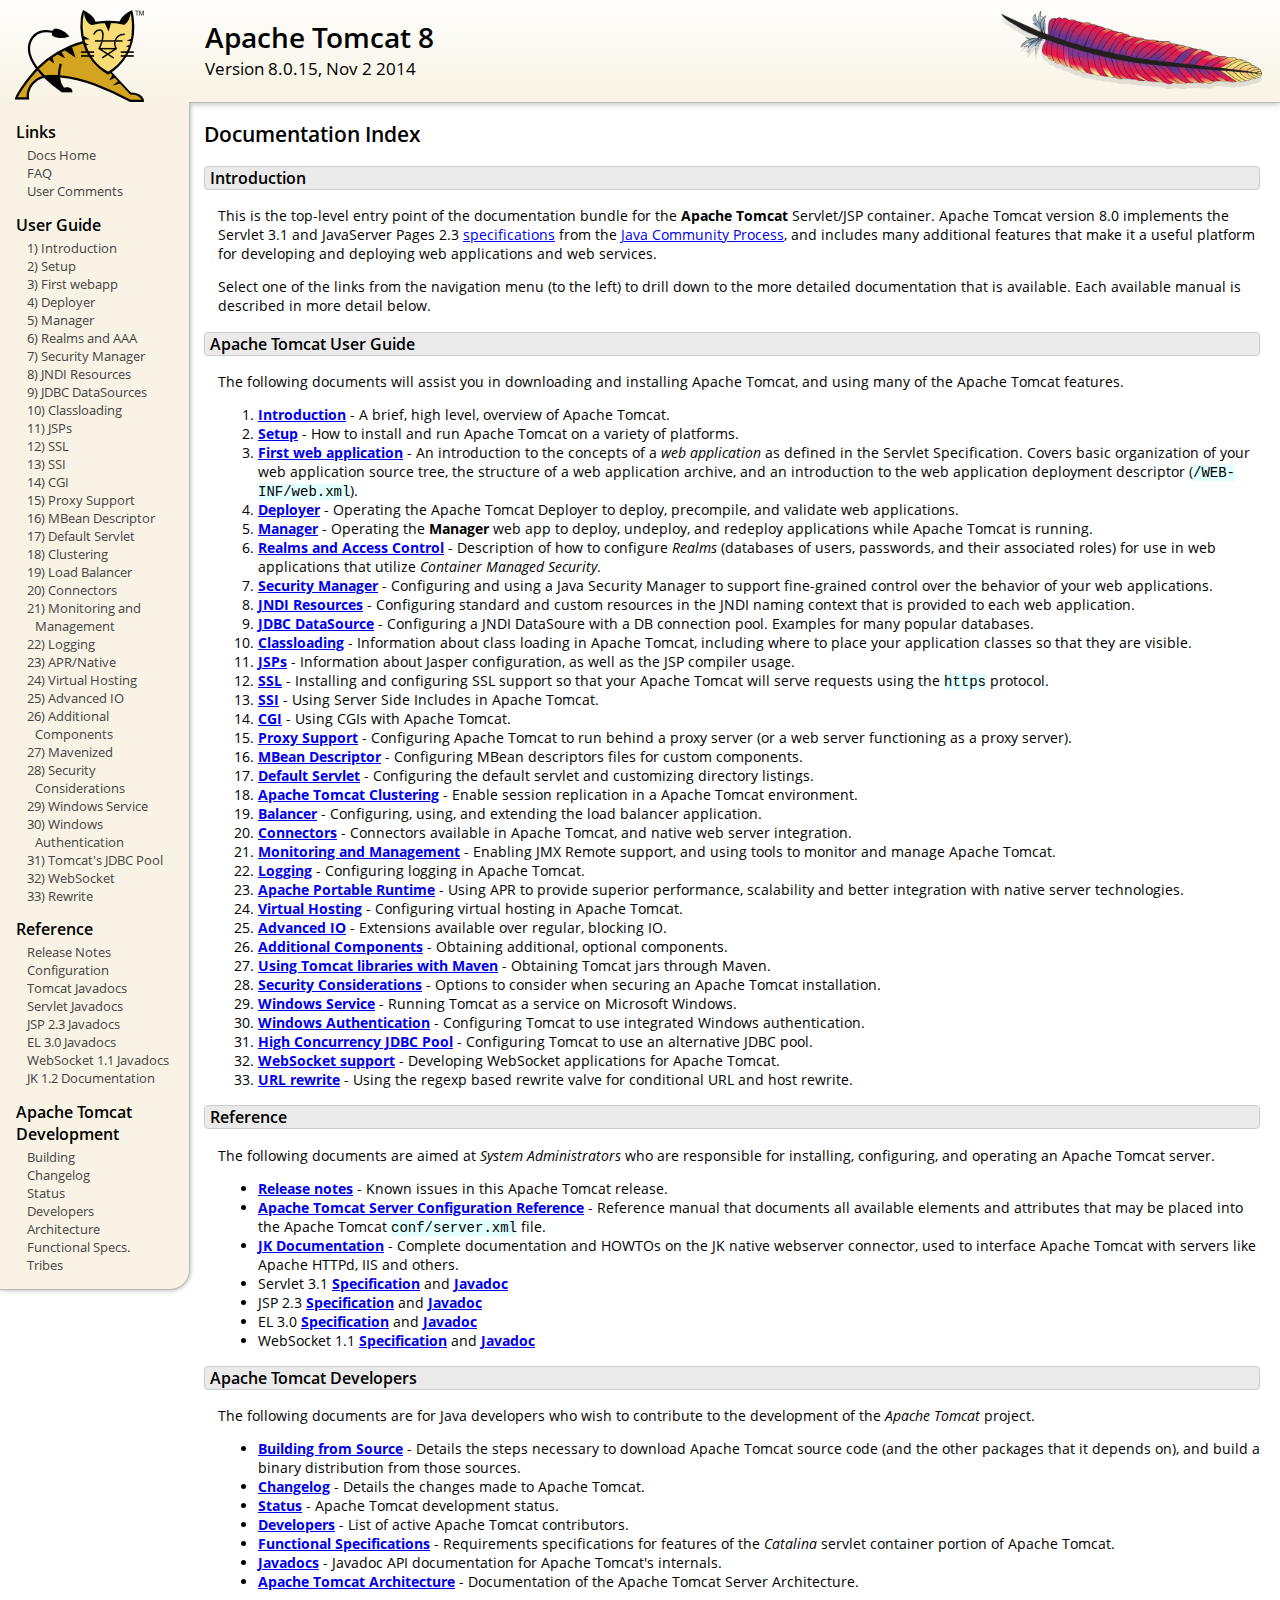
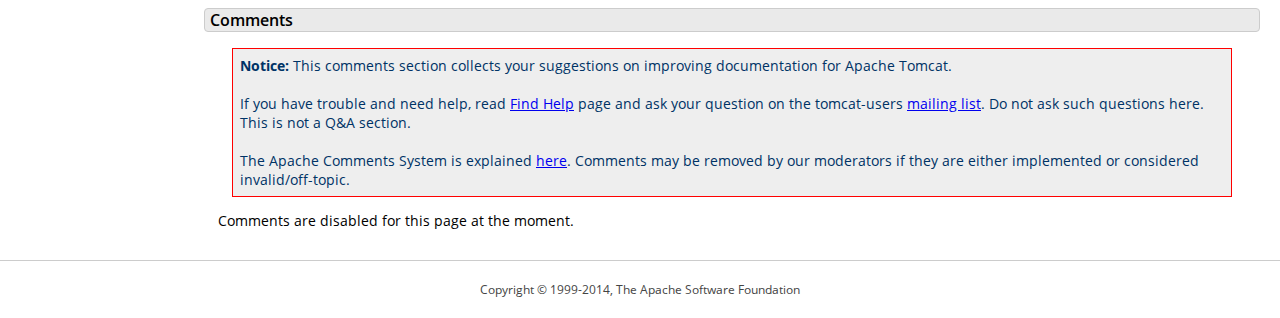
<file: tomcat-etud/webapps/docs/index.html>
<!DOCTYPE html SYSTEM "about:legacy-compat">
<html lang="en"><head><META http-equiv="Content-Type" content="text/html; charset=UTF-8"><link href="./images/docs-stylesheet.css" rel="stylesheet" type="text/css"><title>Apache Tomcat 8 (8.0.15) - Documentation Index</title><meta name="author" content="Craig R. McClanahan"><meta name="author" content="Remy Maucherat"><meta name="author" content="Yoav Shapira"><script type="application/javascript" data-comments-identifier="tomcat-8.0-doc/index">
    "use strict"; // Enable strict mode

    (function() {
      var thisScript = document.currentScript;
      if (!thisScript) { // Workaround for IE <= 11
        var scripts = document.getElementsByTagName("script");
        thisScript = scripts[scripts.length - 1];
      }
      document.addEventListener("DOMContentLoaded", (function() {
        var commentsDiv = document.getElementById("comments_thread");
        var commentsShortname = "tomcat";
        var commentsIdentifier = "http://tomcat.apache.org/" +
          thisScript.getAttribute("data-comments-identifier") + ".html";

        (function(w, d) {
          if (w.location.hostname.toLowerCase() == "tomcat.apache.org") {
            var s = d.createElement("script");
            s.type = "application/javascript";
            s.async = true;
            s.src = "https://comments.apache.org/show_comments.lua?site=" +
              encodeURIComponent(commentsShortname) +
              "&page=" + encodeURIComponent(commentsIdentifier);
            d.head.appendChild(s);
          } else {
            commentsDiv.appendChild(d.createTextNode("Comments are disabled for this page at the moment."));
          }
        })(window, document);
      }), false);
    })();
  </script></head><body><div id="wrapper"><header><div id="header"><div><div><div class="logo noPrint"><a href="http://tomcat.apache.org/"><img alt="Tomcat Home" src="./images/tomcat.png"></a></div><div style="height: 1px;"></div><div class="asfLogo noPrint"><a href="http://www.apache.org/" target="_blank"><img src="./images/asf-feather.png" alt="The Apache Software Foundation" style="width: 266px; height: 83px;"></a></div><h1>Apache Tomcat 8</h1><div class="versionInfo">
          Version 8.0.15,
          <time datetime="2014-11-02">Nov 2 2014</time></div><div style="height: 1px;"></div><div style="clear: left;"></div></div></div></div></header><div id="middle"><div><div id="mainLeft" class="noprint"><div><nav><div><h2>Links</h2><ul><li><a href="index.html">Docs Home</a></li><li><a href="http://wiki.apache.org/tomcat/FAQ">FAQ</a></li><li><a href="#comments_section">User Comments</a></li></ul></div><div><h2>User Guide</h2><ul><li><a href="introduction.html">1) Introduction</a></li><li><a href="setup.html">2) Setup</a></li><li><a href="appdev/index.html">3) First webapp</a></li><li><a href="deployer-howto.html">4) Deployer</a></li><li><a href="manager-howto.html">5) Manager</a></li><li><a href="realm-howto.html">6) Realms and AAA</a></li><li><a href="security-manager-howto.html">7) Security Manager</a></li><li><a href="jndi-resources-howto.html">8) JNDI Resources</a></li><li><a href="jndi-datasource-examples-howto.html">9) JDBC DataSources</a></li><li><a href="class-loader-howto.html">10) Classloading</a></li><li><a href="jasper-howto.html">11) JSPs</a></li><li><a href="ssl-howto.html">12) SSL</a></li><li><a href="ssi-howto.html">13) SSI</a></li><li><a href="cgi-howto.html">14) CGI</a></li><li><a href="proxy-howto.html">15) Proxy Support</a></li><li><a href="mbeans-descriptor-howto.html">16) MBean Descriptor</a></li><li><a href="default-servlet.html">17) Default Servlet</a></li><li><a href="cluster-howto.html">18) Clustering</a></li><li><a href="balancer-howto.html">19) Load Balancer</a></li><li><a href="connectors.html">20) Connectors</a></li><li><a href="monitoring.html">21) Monitoring and Management</a></li><li><a href="logging.html">22) Logging</a></li><li><a href="apr.html">23) APR/Native</a></li><li><a href="virtual-hosting-howto.html">24) Virtual Hosting</a></li><li><a href="aio.html">25) Advanced IO</a></li><li><a href="extras.html">26) Additional Components</a></li><li><a href="maven-jars.html">27) Mavenized</a></li><li><a href="security-howto.html">28) Security Considerations</a></li><li><a href="windows-service-howto.html">29) Windows Service</a></li><li><a href="windows-auth-howto.html">30) Windows Authentication</a></li><li><a href="jdbc-pool.html">31) Tomcat's JDBC Pool</a></li><li><a href="web-socket-howto.html">32) WebSocket</a></li><li><a href="rewrite.html">33) Rewrite</a></li></ul></div><div><h2>Reference</h2><ul><li><a href="RELEASE-NOTES.txt">Release Notes</a></li><li><a href="config/index.html">Configuration</a></li><li><a href="api/index.html">Tomcat Javadocs</a></li><li><a href="servletapi/index.html">Servlet Javadocs</a></li><li><a href="jspapi/index.html">JSP 2.3 Javadocs</a></li><li><a href="elapi/index.html">EL 3.0 Javadocs</a></li><li><a href="websocketapi/index.html">WebSocket 1.1 Javadocs</a></li><li><a href="http://tomcat.apache.org/connectors-doc/">JK 1.2 Documentation</a></li></ul></div><div><h2>Apache Tomcat Development</h2><ul><li><a href="building.html">Building</a></li><li><a href="changelog.html">Changelog</a></li><li><a href="http://wiki.apache.org/tomcat/TomcatVersions">Status</a></li><li><a href="developers.html">Developers</a></li><li><a href="architecture/index.html">Architecture</a></li><li><a href="funcspecs/index.html">Functional Specs.</a></li><li><a href="tribes/introduction.html">Tribes</a></li></ul></div></nav></div></div><div id="mainRight"><div id="content"><h2>Documentation Index</h2><h3 id="Introduction">Introduction</h3><div class="text">

<p>This is the top-level entry point of the documentation bundle for the
<strong>Apache Tomcat</strong> Servlet/JSP container.  Apache Tomcat version
8.0 implements the Servlet 3.1 and JavaServer Pages 2.3
<a href="http://wiki.apache.org/tomcat/Specifications">specifications</a> from the
<a href="http://www.jcp.org">Java Community Process</a>, and includes many
additional features that make it a useful platform for developing and deploying
web applications and web services.</p>

<p>Select one of the links from the navigation menu (to the left) to drill
down to the more detailed documentation that is available.  Each available
manual is described in more detail below.</p>

</div><h3 id="Apache_Tomcat_User_Guide">Apache Tomcat User Guide</h3><div class="text">

<p>The following documents will assist you in downloading and installing
Apache Tomcat, and using many of the Apache Tomcat features.</p>

<ol>
<li><a href="introduction.html"><strong>Introduction</strong></a> - A
    brief, high level, overview of Apache Tomcat.</li>
<li><a href="setup.html"><strong>Setup</strong></a> - How to install and run
    Apache Tomcat on a variety of platforms.</li>
<li><a href="appdev/index.html"><strong>First web application</strong></a>
    - An introduction to the concepts of a <em>web application</em> as defined
    in the Servlet Specification.  Covers basic organization of your web application
    source tree, the structure of a web application archive, and an
    introduction to the web application deployment descriptor
    (<code>/WEB-INF/web.xml</code>).</li>
<li><a href="deployer-howto.html"><strong>Deployer</strong></a> -
    Operating the Apache Tomcat Deployer to deploy, precompile, and validate web
    applications.</li>
<li><a href="manager-howto.html"><strong>Manager</strong></a> -
    Operating the <strong>Manager</strong> web app to deploy, undeploy, and
    redeploy applications while Apache Tomcat is running.</li>
<li><a href="realm-howto.html"><strong>Realms and Access Control</strong></a>
    - Description of how to configure <em>Realms</em> (databases of users,
    passwords, and their associated roles) for use in web applications that
    utilize <em>Container Managed Security</em>.</li>
<li><a href="security-manager-howto.html"><strong>Security Manager</strong></a>
    - Configuring and using a Java Security Manager to
    support fine-grained control over the behavior of your web applications.
    </li>
<li><a href="jndi-resources-howto.html"><strong>JNDI Resources</strong></a>
    - Configuring standard and custom resources in the JNDI naming context
    that is provided to each web application.</li>
<li><a href="jndi-datasource-examples-howto.html">
    <strong>JDBC DataSource</strong></a>
    - Configuring a JNDI DataSoure with a DB connection pool.
    Examples for many popular databases.</li>
<li><a href="class-loader-howto.html"><strong>Classloading</strong></a>
    - Information about class loading in Apache Tomcat, including where to place
    your application classes so that they are visible.</li>
<li><a href="jasper-howto.html"><strong>JSPs</strong></a>
    - Information about Jasper configuration, as well as the JSP compiler
    usage.</li>
<li><a href="ssl-howto.html"><strong>SSL</strong></a> -
    Installing and
    configuring SSL support so that your Apache Tomcat will serve requests using
    the <code>https</code> protocol.</li>
<li><a href="ssi-howto.html"><strong>SSI</strong></a> -
    Using Server Side Includes in Apache Tomcat.</li>
<li><a href="cgi-howto.html"><strong>CGI</strong></a> -
    Using CGIs with Apache Tomcat.</li>
<li><a href="proxy-howto.html"><strong>Proxy Support</strong></a> -
    Configuring Apache Tomcat to run behind a proxy server (or a web server
    functioning as a proxy server).</li>
<li><a href="mbeans-descriptor-howto.html"><strong>MBean Descriptor</strong></a> -
    Configuring MBean descriptors files for custom components.</li>
<li><a href="default-servlet.html"><strong>Default Servlet</strong></a> -
    Configuring the default servlet and customizing directory listings.</li>
<li><a href="cluster-howto.html"><strong>Apache Tomcat Clustering</strong></a> -
    Enable session replication in a Apache Tomcat environment.</li>
<li><a href="balancer-howto.html"><strong>Balancer</strong></a> -
    Configuring, using, and extending the load balancer application.</li>
<li><a href="connectors.html"><strong>Connectors</strong></a> -
    Connectors available in Apache Tomcat, and native web server integration.</li>
<li><a href="monitoring.html"><strong>Monitoring and Management</strong></a> -
    Enabling JMX Remote support, and using tools to monitor and manage Apache Tomcat.</li>
<li><a href="logging.html"><strong>Logging</strong></a> -
    Configuring logging in Apache Tomcat.</li>
<li><a href="apr.html"><strong>Apache Portable Runtime</strong></a> -
    Using APR to provide superior performance, scalability and better
    integration with native server technologies.</li>
<li><a href="virtual-hosting-howto.html"><strong>Virtual Hosting</strong></a> -
    Configuring virtual hosting in Apache Tomcat.</li>
<li><a href="aio.html"><strong>Advanced IO</strong></a> -
    Extensions available over regular, blocking IO.</li>
<li><a href="extras.html"><strong>Additional Components</strong></a> -
    Obtaining additional, optional components.</li>
<li><a href="maven-jars.html"><strong>Using Tomcat libraries with Maven</strong></a> -
    Obtaining Tomcat jars through Maven.</li>
<li><a href="security-howto.html"><strong>Security Considerations</strong></a> -
    Options to consider when securing an Apache Tomcat installation.</li>
<li><a href="windows-service-howto.html"><strong>Windows Service</strong></a> -
    Running Tomcat as a service on Microsoft Windows.</li>
<li><a href="windows-auth-howto.html"><strong>Windows Authentication</strong></a> -
    Configuring Tomcat to use integrated Windows authentication.</li>
<li><a href="jdbc-pool.html"><strong>High Concurrency JDBC Pool</strong></a> -
    Configuring Tomcat to use an alternative JDBC pool.</li>
<li><a href="web-socket-howto.html"><strong>WebSocket support</strong></a> -
    Developing WebSocket applications for Apache Tomcat.</li>
<li><a href="rewrite.html"><strong>URL rewrite</strong></a> -
    Using the regexp based rewrite valve for conditional URL and host rewrite.</li>

</ol>

</div><h3 id="Reference">Reference</h3><div class="text">

<p>The following documents are aimed at <em>System Administrators</em> who
are responsible for installing, configuring, and operating an Apache Tomcat server.
</p>
<ul>
<li><a href="RELEASE-NOTES.txt"><strong>Release notes</strong></a>
    - Known issues in this Apache Tomcat release.
    </li>
<li><a href="config/index.html"><strong>Apache Tomcat Server Configuration Reference</strong></a>
    - Reference manual that documents all available elements and attributes
      that may be placed into the Apache Tomcat <code>conf/server.xml</code> file.
    </li>
<li><a href="http://tomcat.apache.org/connectors-doc/index.html"><strong>JK Documentation</strong></a>
    - Complete documentation and HOWTOs on the JK native webserver connector,
      used to interface Apache Tomcat with servers like Apache HTTPd, IIS
      and others.</li>
<li>Servlet 3.1
    <a href="http://jcp.org/aboutJava/communityprocess/final/jsr340/index.html">
    <strong>Specification</strong></a> and
    <a href="http://docs.oracle.com/javaee/7/api/javax/servlet/package-summary.html">
    <strong>Javadoc</strong></a>
    </li>
<li>JSP 2.3
    <a href="http://jcp.org/aboutJava/communityprocess/mrel/jsr245/index2.html">
    <strong>Specification</strong></a> and
    <a href="http://docs.oracle.com/javaee/7/api/javax/servlet/jsp/package-summary.html">
    <strong>Javadoc</strong></a>
    </li>
<li>EL 3.0
    <a href="http://jcp.org/aboutJava/communityprocess/final/jsr341/index.html">
    <strong>Specification</strong></a> and
    <a href="http://docs.oracle.com/javaee/7/api/javax/el/package-summary.html">
    <strong>Javadoc</strong></a>
    </li>
<li>WebSocket 1.1
    <a href="https://jcp.org/aboutJava/communityprocess/mrel/jsr356/index.html">
    <strong>Specification</strong></a> and
    <a href="http://docs.oracle.com/javaee/7/api/javax/websocket/package-summary.html">
    <strong>Javadoc</strong></a>
    </li>
</ul>

</div><h3 id="Apache_Tomcat_Developers">Apache Tomcat Developers</h3><div class="text">

<p>The following documents are for Java developers who wish to contribute to
the development of the <em>Apache Tomcat</em> project.</p>
<ul>
<li><a href="building.html"><strong>Building from Source</strong></a> -
    Details the steps necessary to download Apache Tomcat source code (and the
    other packages that it depends on), and build a binary distribution from
    those sources.
    </li>
<li><a href="changelog.html"><strong>Changelog</strong></a> - Details the
    changes made to Apache Tomcat.
    </li>
<li><a href="http://wiki.apache.org/tomcat/TomcatVersions"><strong>Status</strong></a> -
    Apache Tomcat development status.
    </li>
<li><a href="developers.html"><strong>Developers</strong></a> - List of active
    Apache Tomcat contributors.
    </li>
<li><a href="funcspecs/index.html"><strong>Functional Specifications</strong></a>
    - Requirements specifications for features of the <em>Catalina</em> servlet
    container portion of Apache Tomcat.</li>
<li><a href="api/index.html"><strong>Javadocs</strong></a>
    - Javadoc API documentation for Apache Tomcat's internals.</li>
<li><a href="architecture/index.html"><strong>Apache Tomcat Architecture</strong></a>
    - Documentation of the Apache Tomcat Server Architecture.</li>
</ul>

</div><div class="noprint"><h3 id="comments_section">
                  Comments
                </h3><div class="text"><p class="notice"><strong>Notice: </strong>This comments section collects your suggestions
                    on improving documentation for Apache Tomcat.<br><br>
                    If you have trouble and need help, read
                    <a href="http://tomcat.apache.org/findhelp.html">Find Help</a> page
                    and ask your question on the tomcat-users
                    <a href="http://tomcat.apache.org/lists.html">mailing list</a>.
                    Do not ask such questions here. This is not a Q&amp;A section.<br><br>
                    The Apache Comments System is explained <a href="./comments.html">here</a>.
                    Comments may be removed by our moderators if they are either
                    implemented or considered invalid/off-topic.
                  </p><div id="comments_thread"></div></div></div></div></div></div></div><footer><div id="footer">
    Copyright &copy; 1999-2014, The Apache Software Foundation
  </div></footer></div></body></html>
</file>
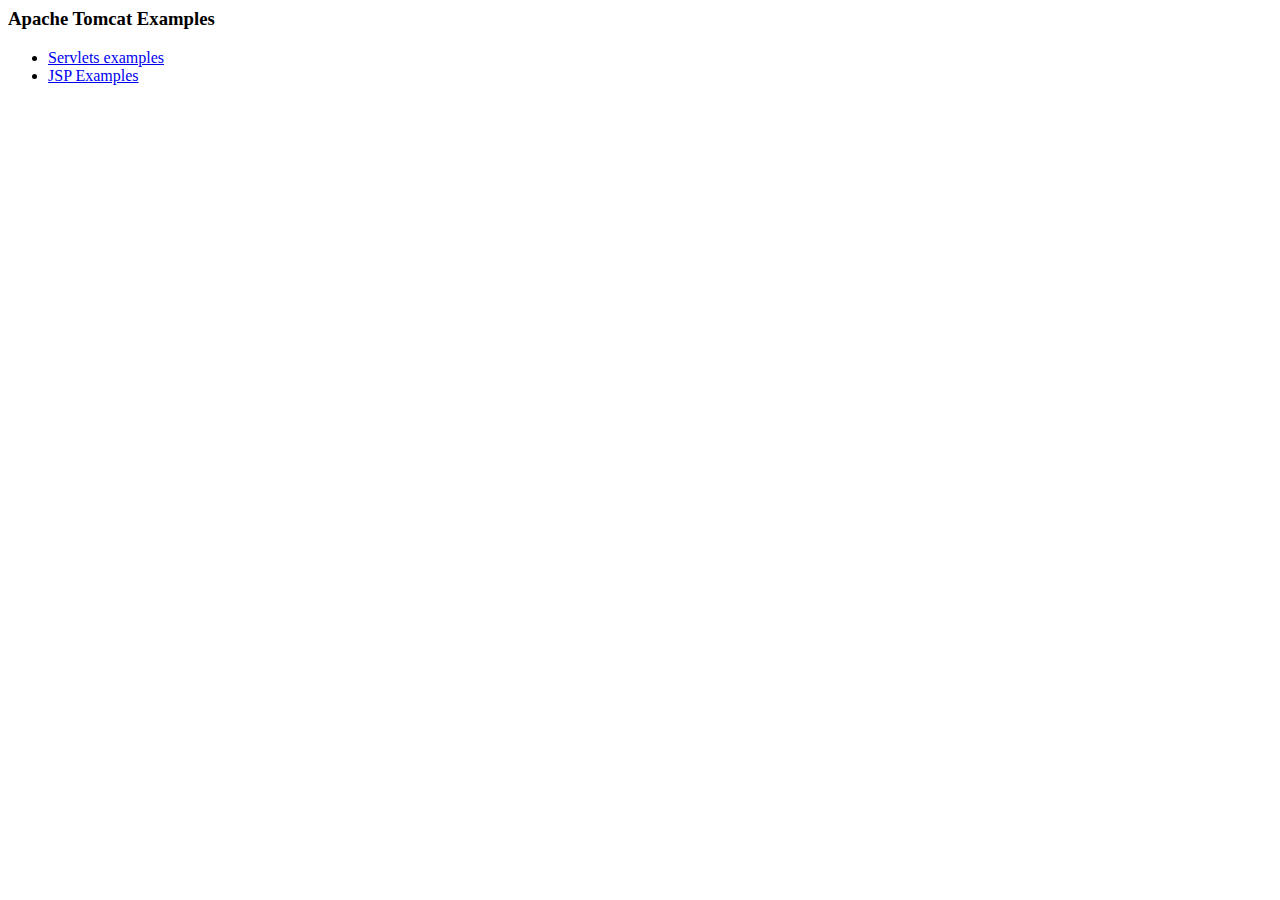
<file: tomcat-etud/webapps/examples/index.html>
<!--
  Licensed to the Apache Software Foundation (ASF) under one or more
  contributor license agreements.  See the NOTICE file distributed with
  this work for additional information regarding copyright ownership.
  The ASF licenses this file to You under the Apache License, Version 2.0
  (the "License"); you may not use this file except in compliance with
  the License.  You may obtain a copy of the License at

      http://www.apache.org/licenses/LICENSE-2.0

  Unless required by applicable law or agreed to in writing, software
  distributed under the License is distributed on an "AS IS" BASIS,
  WITHOUT WARRANTIES OR CONDITIONS OF ANY KIND, either express or implied.
  See the License for the specific language governing permissions and
  limitations under the License.
-->
<!DOCTYPE HTML PUBLIC "-//W3C//DTD HTML 4.0 Transitional//EN">
<HTML><HEAD><TITLE>Apache Tomcat Examples</TITLE>
<META http-equiv=Content-Type content="text/html">
</HEAD>
<BODY>
<P>
<H3>Apache Tomcat Examples</H3>
<P></P>
<ul>
<li><a href="servlets">Servlets examples</a></li>
<li><a href="jsp">JSP Examples</a></li>
</ul>
</BODY></HTML>
</file>
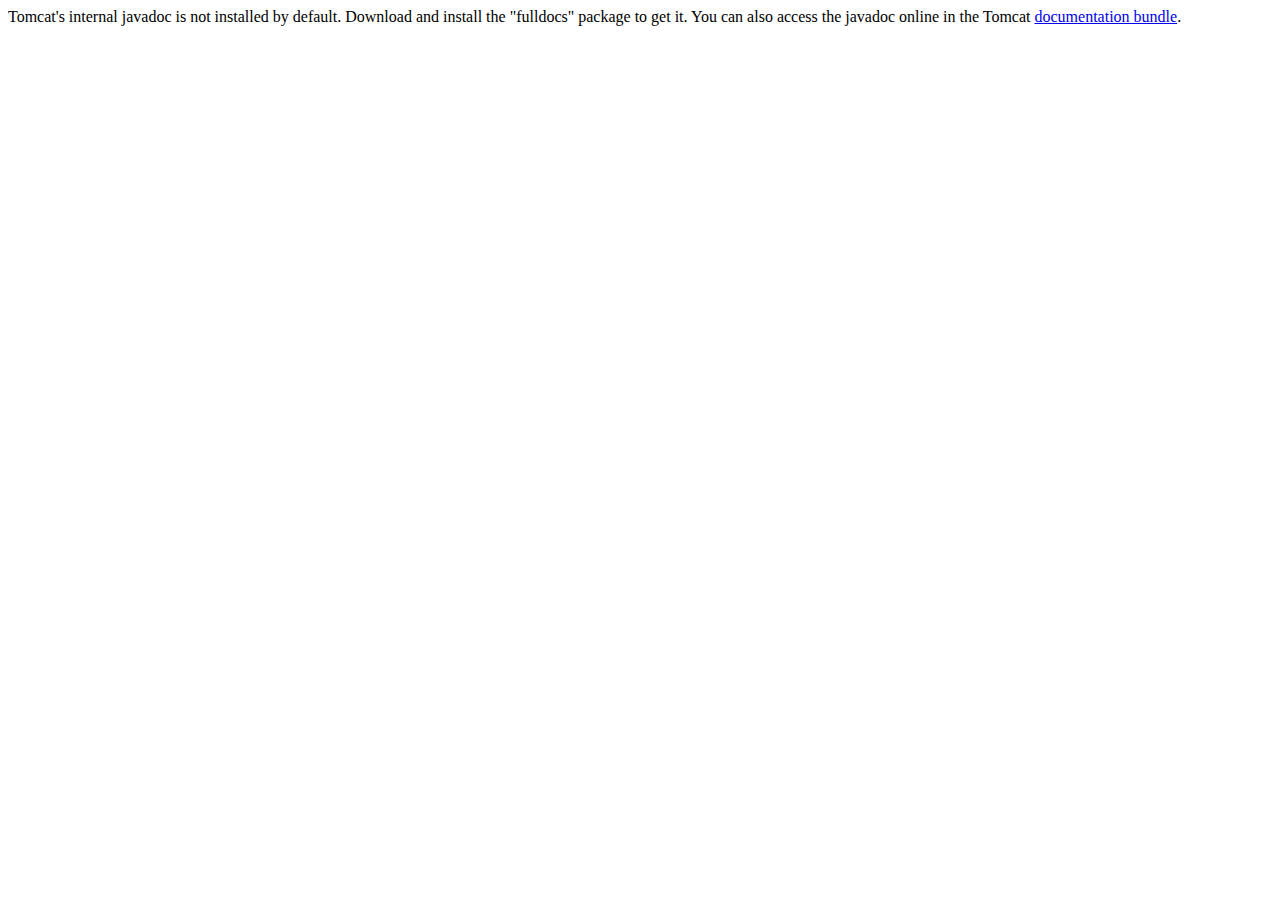
<file: tomcat-etud/webapps/docs/api/index.html>
<!--
  Licensed to the Apache Software Foundation (ASF) under one or more
  contributor license agreements.  See the NOTICE file distributed with
  this work for additional information regarding copyright ownership.
  The ASF licenses this file to You under the Apache License, Version 2.0
  (the "License"); you may not use this file except in compliance with
  the License.  You may obtain a copy of the License at

      http://www.apache.org/licenses/LICENSE-2.0

  Unless required by applicable law or agreed to in writing, software
  distributed under the License is distributed on an "AS IS" BASIS,
  WITHOUT WARRANTIES OR CONDITIONS OF ANY KIND, either express or implied.
  See the License for the specific language governing permissions and
  limitations under the License.
-->
<!doctype html public "-//w3c//dtd html 4.0 transitional//en" "http://www.w3.org/TR/REC-html40/strict.dtd">
<html>
    <head>
    <meta http-equiv="Content-Type" content="text/html; charset=iso-8859-1">
    <title>API docs</title>
</head>

<body>

Tomcat's internal javadoc is not installed by default. Download and install
the "fulldocs" package to get it.

You can also access the javadoc online in the Tomcat
<a href="http://tomcat.apache.org/tomcat-7.0-doc/">
documentation bundle</a>.

</body>
</html>
</file>
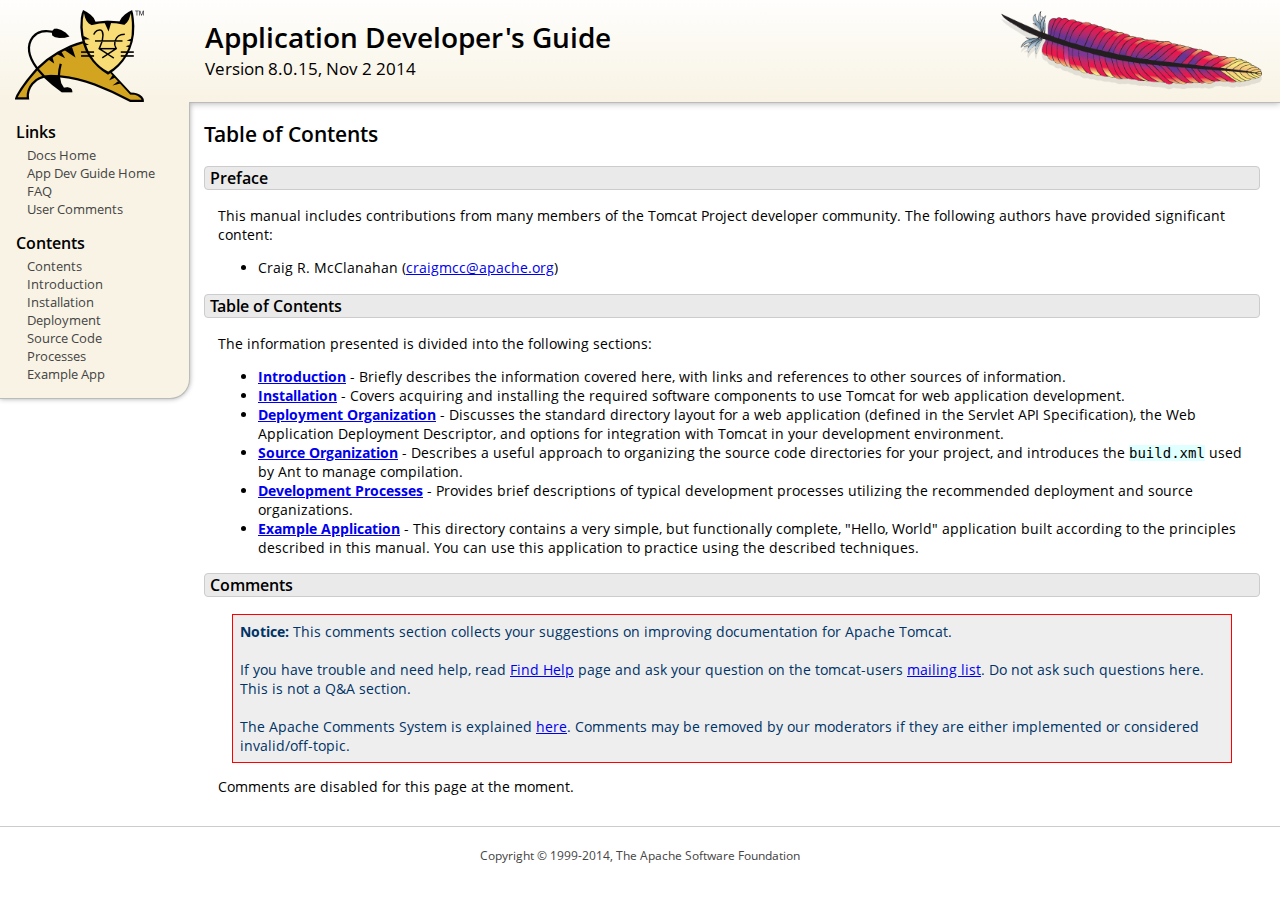
<file: tomcat-etud/webapps/docs/appdev/index.html>
<!DOCTYPE html SYSTEM "about:legacy-compat">
<html lang="en"><head><META http-equiv="Content-Type" content="text/html; charset=UTF-8"><link href="../images/docs-stylesheet.css" rel="stylesheet" type="text/css"><title>Application Developer's Guide (8.0.15) - Table of Contents</title><meta name="author" content="Craig R. McClanahan"><script type="application/javascript" data-comments-identifier="tomcat-8.0-doc/appdev/index">
    "use strict"; // Enable strict mode

    (function() {
      var thisScript = document.currentScript;
      if (!thisScript) { // Workaround for IE <= 11
        var scripts = document.getElementsByTagName("script");
        thisScript = scripts[scripts.length - 1];
      }
      document.addEventListener("DOMContentLoaded", (function() {
        var commentsDiv = document.getElementById("comments_thread");
        var commentsShortname = "tomcat";
        var commentsIdentifier = "http://tomcat.apache.org/" +
          thisScript.getAttribute("data-comments-identifier") + ".html";

        (function(w, d) {
          if (w.location.hostname.toLowerCase() == "tomcat.apache.org") {
            var s = d.createElement("script");
            s.type = "application/javascript";
            s.async = true;
            s.src = "https://comments.apache.org/show_comments.lua?site=" +
              encodeURIComponent(commentsShortname) +
              "&page=" + encodeURIComponent(commentsIdentifier);
            d.head.appendChild(s);
          } else {
            commentsDiv.appendChild(d.createTextNode("Comments are disabled for this page at the moment."));
          }
        })(window, document);
      }), false);
    })();
  </script></head><body><div id="wrapper"><header><div id="header"><div><div><div class="logo noPrint"><a href="http://tomcat.apache.org/"><img alt="Tomcat Home" src="../images/tomcat.png"></a></div><div style="height: 1px;"></div><div class="asfLogo noPrint"><a href="http://www.apache.org/" target="_blank"><img src="../images/asf-feather.png" alt="The Apache Software Foundation" style="width: 266px; height: 83px;"></a></div><h1>Application Developer's Guide</h1><div class="versionInfo">
          Version 8.0.15,
          <time datetime="2014-11-02">Nov 2 2014</time></div><div style="height: 1px;"></div><div style="clear: left;"></div></div></div></div></header><div id="middle"><div><div id="mainLeft" class="noprint"><div><nav><div><h2>Links</h2><ul><li><a href="../index.html">Docs Home</a></li><li><a href="index.html">App Dev Guide Home</a></li><li><a href="http://wiki.apache.org/tomcat/FAQ">FAQ</a></li><li><a href="#comments_section">User Comments</a></li></ul></div><div><h2>Contents</h2><ul><li><a href="index.html">Contents</a></li><li><a href="introduction.html">Introduction</a></li><li><a href="installation.html">Installation</a></li><li><a href="deployment.html">Deployment</a></li><li><a href="source.html">Source Code</a></li><li><a href="processes.html">Processes</a></li><li><a href="sample/">Example App</a></li></ul></div></nav></div></div><div id="mainRight"><div id="content"><h2>Table of Contents</h2><h3 id="Preface">Preface</h3><div class="text">

<p>This manual includes contributions from many members of the Tomcat Project
developer community.  The following authors have provided significant content:
</p>
<ul>
<li>Craig R. McClanahan
    (<a href="mailto:craigmcc@apache.org">craigmcc@apache.org</a>)</li>
</ul>

</div><h3 id="Table_of_Contents">Table of Contents</h3><div class="text">

<p>The information presented is divided into the following sections:</p>
<ul>
<li><a href="introduction.html"><strong>Introduction</strong></a> -
    Briefly describes the information covered here, with
    links and references to other sources of information.</li>
<li><a href="installation.html"><strong>Installation</strong></a> -
    Covers acquiring and installing the required software
    components to use Tomcat for web application development.</li>
<li><a href="deployment.html"><strong>Deployment Organization</strong></a> -
    Discusses the standard directory layout for a web application
    (defined in the Servlet API Specification), the Web Application
    Deployment Descriptor, and options for integration with Tomcat
    in your development environment.</li>
<li><a href="source.html"><strong>Source Organization</strong></a> -
    Describes a useful approach to organizing the source code
    directories for your project, and introduces the
    <code>build.xml</code> used by Ant to manage compilation.</li>
<li><a href="processes.html"><strong>Development Processes</strong></a> -
    Provides brief descriptions of typical development processes
    utilizing the recommended deployment and source organizations.</li>
<li><a href="sample/" target="_blank"><strong>Example Application</strong></a> -
    This directory contains a very simple, but functionally complete,
    "Hello, World" application built according to the principles
    described in this manual.  You can use this application to
    practice using the described techniques.</li>
</ul>

</div><div class="noprint"><h3 id="comments_section">
                  Comments
                </h3><div class="text"><p class="notice"><strong>Notice: </strong>This comments section collects your suggestions
                    on improving documentation for Apache Tomcat.<br><br>
                    If you have trouble and need help, read
                    <a href="http://tomcat.apache.org/findhelp.html">Find Help</a> page
                    and ask your question on the tomcat-users
                    <a href="http://tomcat.apache.org/lists.html">mailing list</a>.
                    Do not ask such questions here. This is not a Q&amp;A section.<br><br>
                    The Apache Comments System is explained <a href="../comments.html">here</a>.
                    Comments may be removed by our moderators if they are either
                    implemented or considered invalid/off-topic.
                  </p><div id="comments_thread"></div></div></div></div></div></div></div><footer><div id="footer">
    Copyright &copy; 1999-2014, The Apache Software Foundation
  </div></footer></div></body></html>
</file>
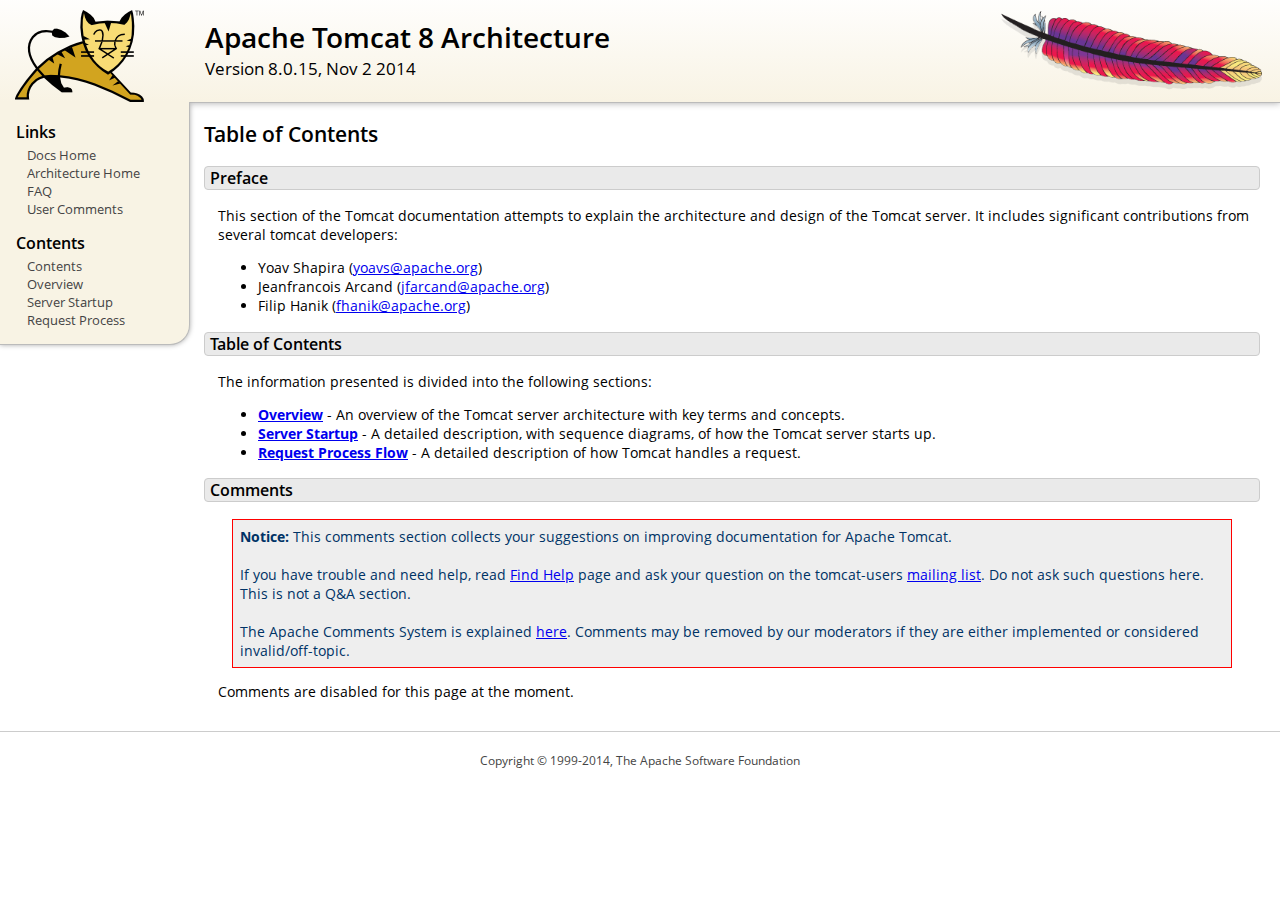
<file: tomcat-etud/webapps/docs/architecture/index.html>
<!DOCTYPE html SYSTEM "about:legacy-compat">
<html lang="en"><head><META http-equiv="Content-Type" content="text/html; charset=UTF-8"><link href="../images/docs-stylesheet.css" rel="stylesheet" type="text/css"><title>Apache Tomcat 8 Architecture (8.0.15) - Table of Contents</title><meta name="author" content="Yoav Shapira"><script type="application/javascript" data-comments-identifier="tomcat-8.0-doc/architecture/index">
    "use strict"; // Enable strict mode

    (function() {
      var thisScript = document.currentScript;
      if (!thisScript) { // Workaround for IE <= 11
        var scripts = document.getElementsByTagName("script");
        thisScript = scripts[scripts.length - 1];
      }
      document.addEventListener("DOMContentLoaded", (function() {
        var commentsDiv = document.getElementById("comments_thread");
        var commentsShortname = "tomcat";
        var commentsIdentifier = "http://tomcat.apache.org/" +
          thisScript.getAttribute("data-comments-identifier") + ".html";

        (function(w, d) {
          if (w.location.hostname.toLowerCase() == "tomcat.apache.org") {
            var s = d.createElement("script");
            s.type = "application/javascript";
            s.async = true;
            s.src = "https://comments.apache.org/show_comments.lua?site=" +
              encodeURIComponent(commentsShortname) +
              "&page=" + encodeURIComponent(commentsIdentifier);
            d.head.appendChild(s);
          } else {
            commentsDiv.appendChild(d.createTextNode("Comments are disabled for this page at the moment."));
          }
        })(window, document);
      }), false);
    })();
  </script></head><body><div id="wrapper"><header><div id="header"><div><div><div class="logo noPrint"><a href="http://tomcat.apache.org/"><img alt="Tomcat Home" src="../images/tomcat.png"></a></div><div style="height: 1px;"></div><div class="asfLogo noPrint"><a href="http://www.apache.org/" target="_blank"><img src="../images/asf-feather.png" alt="The Apache Software Foundation" style="width: 266px; height: 83px;"></a></div><h1>Apache Tomcat 8 Architecture</h1><div class="versionInfo">
          Version 8.0.15,
          <time datetime="2014-11-02">Nov 2 2014</time></div><div style="height: 1px;"></div><div style="clear: left;"></div></div></div></div></header><div id="middle"><div><div id="mainLeft" class="noprint"><div><nav><div><h2>Links</h2><ul><li><a href="../index.html">Docs Home</a></li><li><a href="index.html">Architecture Home</a></li><li><a href="http://wiki.apache.org/tomcat/FAQ">FAQ</a></li><li><a href="#comments_section">User Comments</a></li></ul></div><div><h2>Contents</h2><ul><li><a href="index.html">Contents</a></li><li><a href="overview.html">Overview</a></li><li><a href="startup.html">Server Startup</a></li><li><a href="requestProcess.html">Request Process</a></li></ul></div></nav></div></div><div id="mainRight"><div id="content"><h2>Table of Contents</h2><h3 id="Preface">Preface</h3><div class="text">

<p>This section of the Tomcat documentation attempts to explain
the architecture and design of the Tomcat server.  It includes significant
contributions from several tomcat developers:
</p>
<ul>
<li>Yoav Shapira
    (<a href="mailto:yoavs@apache.org">yoavs@apache.org</a>)</li>
<li>Jeanfrancois Arcand
    (<a href="mailto:jfarcand@apache.org">jfarcand@apache.org</a>)</li>
<li>Filip Hanik
    (<a href="mailto:fhanik@apache.org">fhanik@apache.org</a>)</li>
</ul>

</div><h3 id="Table_of_Contents">Table of Contents</h3><div class="text">

<p>The information presented is divided into the following sections:</p>
<ul>
<li><a href="overview.html"><strong>Overview</strong></a> -
    An overview of the Tomcat server architecture with key terms
    and concepts.</li>
<li><a href="startup.html"><strong>Server Startup</strong></a> -
    A detailed description, with sequence diagrams, of how the Tomcat
    server starts up.</li>
<li><a href="requestProcess.html"><strong>Request Process Flow</strong></a> -
    A detailed description of how Tomcat handles a request.</li>
</ul>

</div><div class="noprint"><h3 id="comments_section">
                  Comments
                </h3><div class="text"><p class="notice"><strong>Notice: </strong>This comments section collects your suggestions
                    on improving documentation for Apache Tomcat.<br><br>
                    If you have trouble and need help, read
                    <a href="http://tomcat.apache.org/findhelp.html">Find Help</a> page
                    and ask your question on the tomcat-users
                    <a href="http://tomcat.apache.org/lists.html">mailing list</a>.
                    Do not ask such questions here. This is not a Q&amp;A section.<br><br>
                    The Apache Comments System is explained <a href="../comments.html">here</a>.
                    Comments may be removed by our moderators if they are either
                    implemented or considered invalid/off-topic.
                  </p><div id="comments_thread"></div></div></div></div></div></div></div><footer><div id="footer">
    Copyright &copy; 1999-2014, The Apache Software Foundation
  </div></footer></div></body></html>
</file>
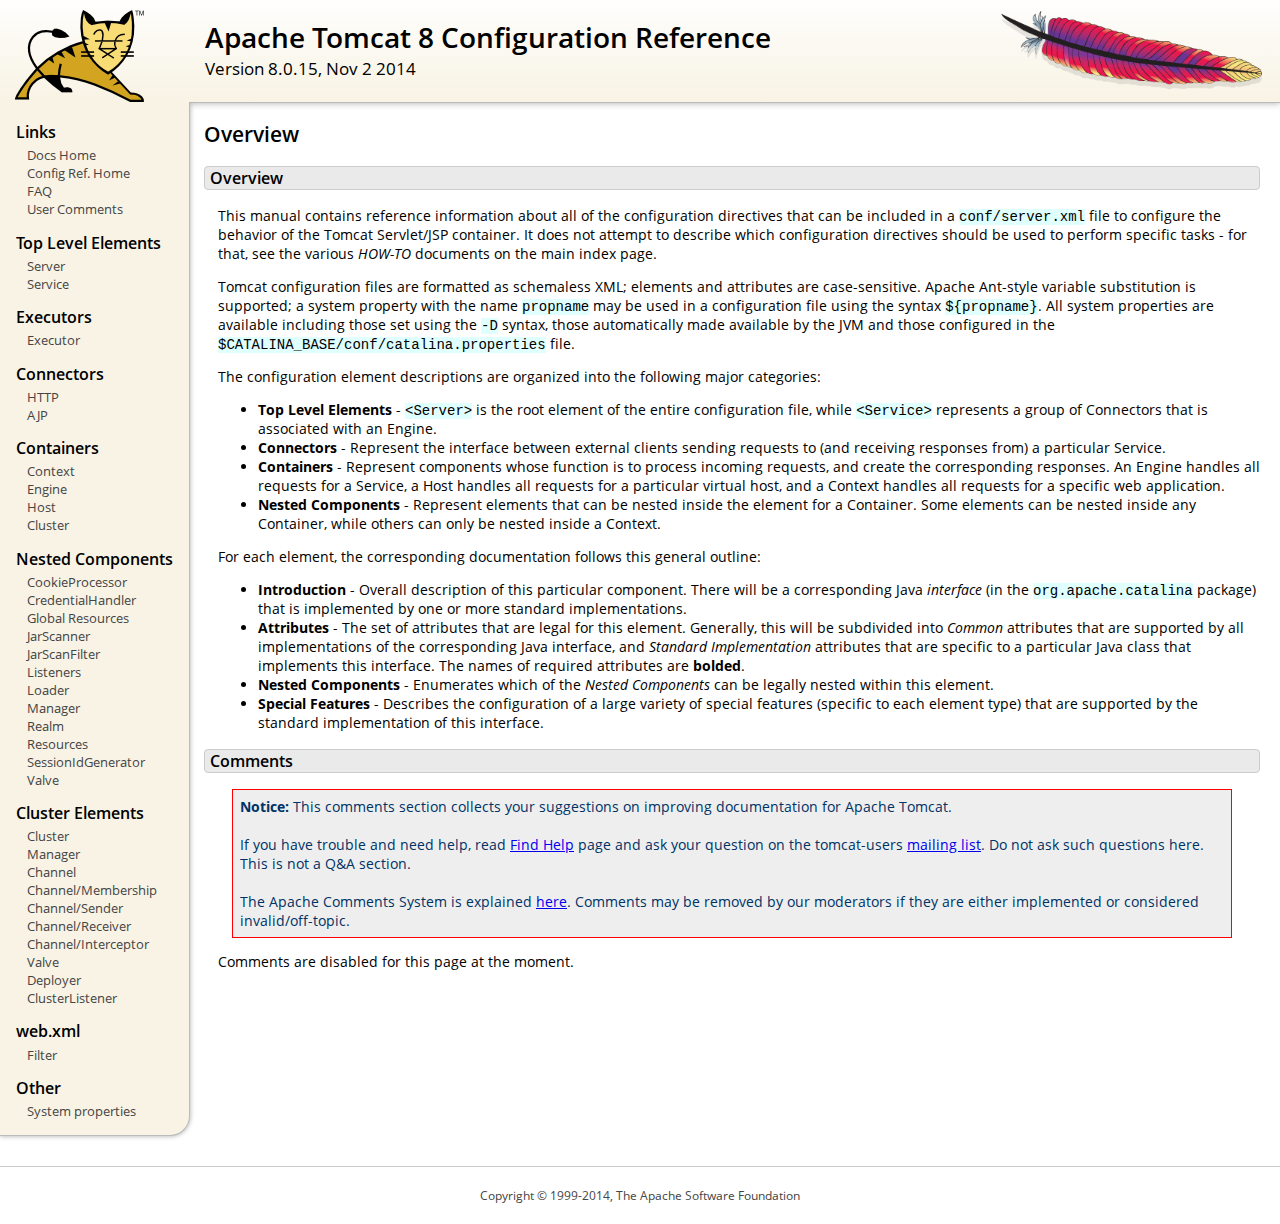
<file: tomcat-etud/webapps/docs/config/index.html>
<!DOCTYPE html SYSTEM "about:legacy-compat">
<html lang="en"><head><META http-equiv="Content-Type" content="text/html; charset=UTF-8"><link href="../images/docs-stylesheet.css" rel="stylesheet" type="text/css"><title>Apache Tomcat 8 Configuration Reference (8.0.15) - Overview</title><meta name="author" content="Craig R. McClanahan"><script type="application/javascript" data-comments-identifier="tomcat-8.0-doc/config/index">
    "use strict"; // Enable strict mode

    (function() {
      var thisScript = document.currentScript;
      if (!thisScript) { // Workaround for IE <= 11
        var scripts = document.getElementsByTagName("script");
        thisScript = scripts[scripts.length - 1];
      }
      document.addEventListener("DOMContentLoaded", (function() {
        var commentsDiv = document.getElementById("comments_thread");
        var commentsShortname = "tomcat";
        var commentsIdentifier = "http://tomcat.apache.org/" +
          thisScript.getAttribute("data-comments-identifier") + ".html";

        (function(w, d) {
          if (w.location.hostname.toLowerCase() == "tomcat.apache.org") {
            var s = d.createElement("script");
            s.type = "application/javascript";
            s.async = true;
            s.src = "https://comments.apache.org/show_comments.lua?site=" +
              encodeURIComponent(commentsShortname) +
              "&page=" + encodeURIComponent(commentsIdentifier);
            d.head.appendChild(s);
          } else {
            commentsDiv.appendChild(d.createTextNode("Comments are disabled for this page at the moment."));
          }
        })(window, document);
      }), false);
    })();
  </script></head><body><div id="wrapper"><header><div id="header"><div><div><div class="logo noPrint"><a href="http://tomcat.apache.org/"><img alt="Tomcat Home" src="../images/tomcat.png"></a></div><div style="height: 1px;"></div><div class="asfLogo noPrint"><a href="http://www.apache.org/" target="_blank"><img src="../images/asf-feather.png" alt="The Apache Software Foundation" style="width: 266px; height: 83px;"></a></div><h1>Apache Tomcat 8 Configuration Reference</h1><div class="versionInfo">
          Version 8.0.15,
          <time datetime="2014-11-02">Nov 2 2014</time></div><div style="height: 1px;"></div><div style="clear: left;"></div></div></div></div></header><div id="middle"><div><div id="mainLeft" class="noprint"><div><nav><div><h2>Links</h2><ul><li><a href="../index.html">Docs Home</a></li><li><a href="index.html">Config Ref. Home</a></li><li><a href="http://wiki.apache.org/tomcat/FAQ">FAQ</a></li><li><a href="#comments_section">User Comments</a></li></ul></div><div><h2>Top Level Elements</h2><ul><li><a href="server.html">Server</a></li><li><a href="service.html">Service</a></li></ul></div><div><h2>Executors</h2><ul><li><a href="executor.html">Executor</a></li></ul></div><div><h2>Connectors</h2><ul><li><a href="http.html">HTTP</a></li><li><a href="ajp.html">AJP</a></li></ul></div><div><h2>Containers</h2><ul><li><a href="context.html">Context</a></li><li><a href="engine.html">Engine</a></li><li><a href="host.html">Host</a></li><li><a href="cluster.html">Cluster</a></li></ul></div><div><h2>Nested Components</h2><ul><li><a href="cookie-processor.html">CookieProcessor</a></li><li><a href="credentialhandler.html">CredentialHandler</a></li><li><a href="globalresources.html">Global Resources</a></li><li><a href="jar-scanner.html">JarScanner</a></li><li><a href="jar-scan-filter.html">JarScanFilter</a></li><li><a href="listeners.html">Listeners</a></li><li><a href="loader.html">Loader</a></li><li><a href="manager.html">Manager</a></li><li><a href="realm.html">Realm</a></li><li><a href="resources.html">Resources</a></li><li><a href="sessionidgenerator.html">SessionIdGenerator</a></li><li><a href="valve.html">Valve</a></li></ul></div><div><h2>Cluster Elements</h2><ul><li><a href="cluster.html">Cluster</a></li><li><a href="cluster-manager.html">Manager</a></li><li><a href="cluster-channel.html">Channel</a></li><li><a href="cluster-membership.html">Channel/Membership</a></li><li><a href="cluster-sender.html">Channel/Sender</a></li><li><a href="cluster-receiver.html">Channel/Receiver</a></li><li><a href="cluster-interceptor.html">Channel/Interceptor</a></li><li><a href="cluster-valve.html">Valve</a></li><li><a href="cluster-deployer.html">Deployer</a></li><li><a href="cluster-listener.html">ClusterListener</a></li></ul></div><div><h2>web.xml</h2><ul><li><a href="filter.html">Filter</a></li></ul></div><div><h2>Other</h2><ul><li><a href="systemprops.html">System properties</a></li></ul></div></nav></div></div><div id="mainRight"><div id="content"><h2>Overview</h2><h3 id="Overview">Overview</h3><div class="text">

<p>This manual contains reference information about all of the configuration
directives that can be included in a <code>conf/server.xml</code> file to
configure the behavior of the Tomcat Servlet/JSP container.  It does not
attempt to describe which configuration directives should be used to perform
specific tasks - for that, see the various <em>HOW-TO</em> documents on the
main index page.</p>

<p>Tomcat configuration files are formatted as schemaless XML; elements and
attributes are case-sensitive. Apache Ant-style variable substitution
is supported; a system property with the name <code>propname</code> may be
used in a configuration file using the syntax <code>${propname}</code>. All
system properties are available including those set using the <code>-D</code>
syntax, those automatically made available by the JVM and those configured in
the <code>$CATALINA_BASE/conf/catalina.properties</code> file.
</p>

<p>The configuration element descriptions are organized into the following
major categories:</p>
<ul>
<li><strong>Top Level Elements</strong> - <code>&lt;Server&gt;</code> is the
    root element of the entire configuration file, while
    <code>&lt;Service&gt;</code> represents a group of Connectors that is
    associated with an Engine.</li>
<li><strong>Connectors</strong> - Represent the interface between external
    clients sending requests to (and receiving responses from) a particular
    Service.</li>
<li><strong>Containers</strong> - Represent components whose function is to
    process incoming requests, and create the corresponding responses.
    An Engine handles all requests for a Service, a Host handles all requests
    for a particular virtual host, and a Context handles all requests for a
    specific web application.</li>
<li><strong>Nested Components</strong> - Represent elements that can be
    nested inside the element for a Container.  Some elements can be nested
    inside any Container, while others can only be nested inside a
    Context.</li>
</ul>

<p>For each element, the corresponding documentation follows this general
outline:</p>
<ul>
<li><strong>Introduction</strong> - Overall description of this particular
    component.  There will be a corresponding Java <em>interface</em> (in
    the <code>org.apache.catalina</code> package) that is implemented by one
    or more standard implementations.</li>
<li><strong>Attributes</strong> - The set of attributes that are legal for
    this element.  Generally, this will be subdivided into <em>Common</em>
    attributes that are supported by all implementations of the corresponding
    Java interface, and <em>Standard Implementation</em> attributes that are
    specific to a particular Java class that implements this interface.
    The names of required attributes are <strong>bolded</strong>.</li>
<li><strong>Nested Components</strong> - Enumerates which of the <em>Nested
    Components</em> can be legally nested within this element.</li>
<li><strong>Special Features</strong> - Describes the configuration of a large
    variety of special features (specific to each element type) that are
    supported by the standard implementation of this interface.</li>
</ul>

</div><div class="noprint"><h3 id="comments_section">
                  Comments
                </h3><div class="text"><p class="notice"><strong>Notice: </strong>This comments section collects your suggestions
                    on improving documentation for Apache Tomcat.<br><br>
                    If you have trouble and need help, read
                    <a href="http://tomcat.apache.org/findhelp.html">Find Help</a> page
                    and ask your question on the tomcat-users
                    <a href="http://tomcat.apache.org/lists.html">mailing list</a>.
                    Do not ask such questions here. This is not a Q&amp;A section.<br><br>
                    The Apache Comments System is explained <a href="../comments.html">here</a>.
                    Comments may be removed by our moderators if they are either
                    implemented or considered invalid/off-topic.
                  </p><div id="comments_thread"></div></div></div></div></div></div></div><footer><div id="footer">
    Copyright &copy; 1999-2014, The Apache Software Foundation
  </div></footer></div></body></html>
</file>
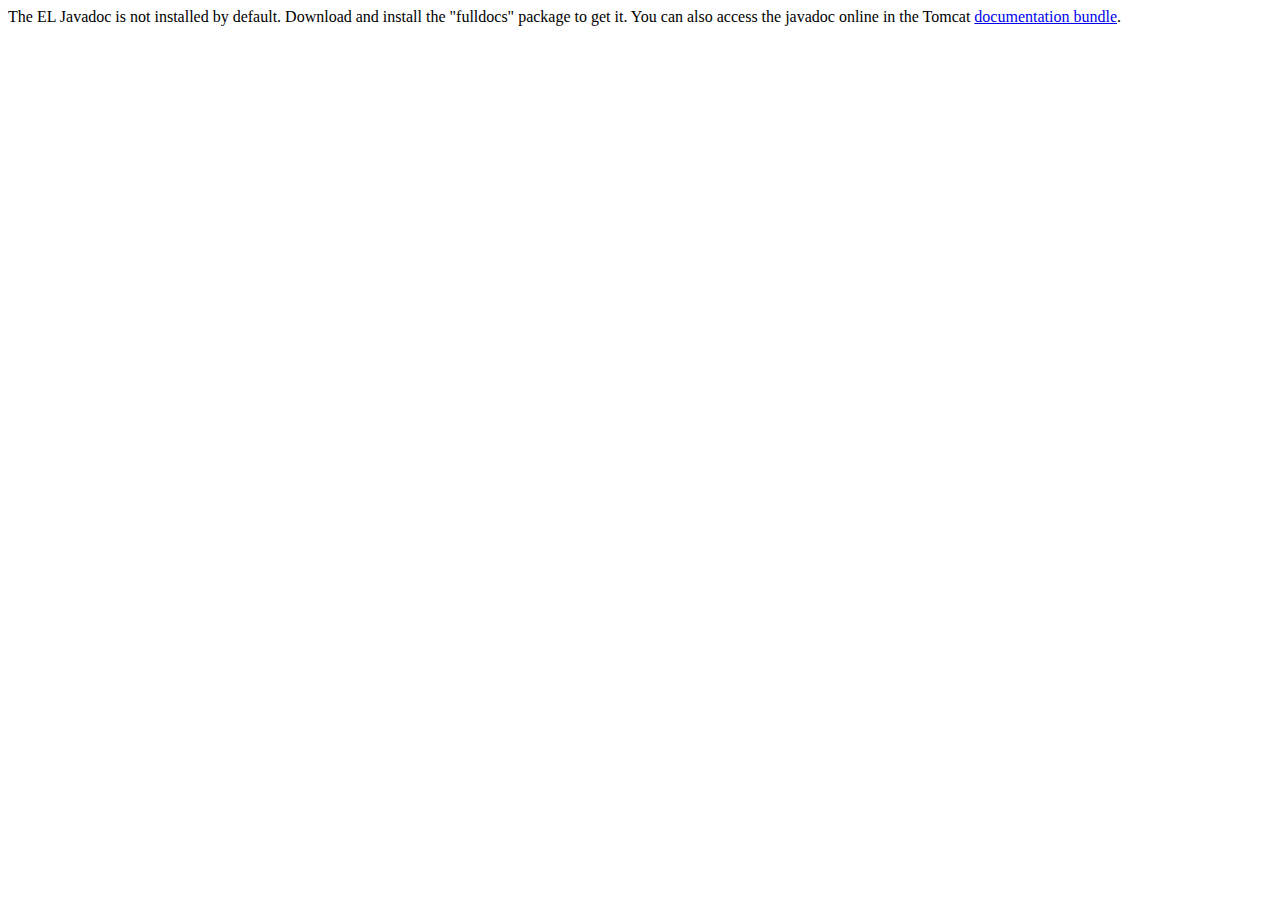
<file: tomcat-etud/webapps/docs/elapi/index.html>
<!--
  Licensed to the Apache Software Foundation (ASF) under one or more
  contributor license agreements.  See the NOTICE file distributed with
  this work for additional information regarding copyright ownership.
  The ASF licenses this file to You under the Apache License, Version 2.0
  (the "License"); you may not use this file except in compliance with
  the License.  You may obtain a copy of the License at

      http://www.apache.org/licenses/LICENSE-2.0

  Unless required by applicable law or agreed to in writing, software
  distributed under the License is distributed on an "AS IS" BASIS,
  WITHOUT WARRANTIES OR CONDITIONS OF ANY KIND, either express or implied.
  See the License for the specific language governing permissions and
  limitations under the License.
-->
<!doctype html public "-//w3c//dtd html 4.0 transitional//en" "http://www.w3.org/TR/REC-html40/strict.dtd">
<html>
    <head>
    <meta http-equiv="Content-Type" content="text/html; charset=iso-8859-1">
    <title>API docs</title>
</head>

<body>

The EL Javadoc is not installed by default. Download and install
the "fulldocs" package to get it.

You can also access the javadoc online in the Tomcat
<a href="http://tomcat.apache.org/tomcat-7.0-doc/">
documentation bundle</a>.

</body>
</html>
</file>
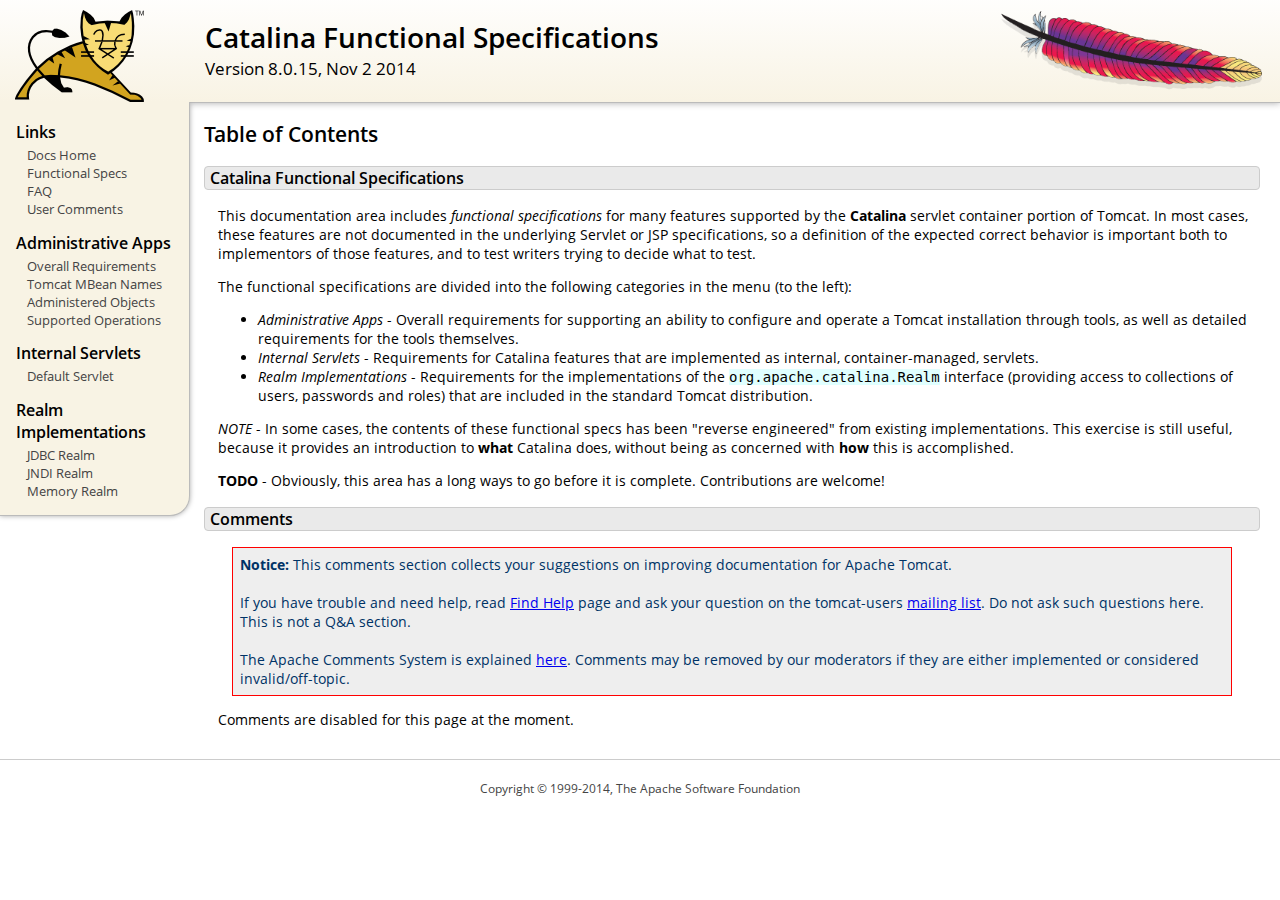
<file: tomcat-etud/webapps/docs/funcspecs/index.html>
<!DOCTYPE html SYSTEM "about:legacy-compat">
<html lang="en"><head><META http-equiv="Content-Type" content="text/html; charset=UTF-8"><link href="../images/docs-stylesheet.css" rel="stylesheet" type="text/css"><title>Catalina Functional Specifications (8.0.15) - Table of Contents</title><meta name="author" content="Craig R. McClanahan"><script type="application/javascript" data-comments-identifier="tomcat-8.0-doc/funcspecs/index">
    "use strict"; // Enable strict mode

    (function() {
      var thisScript = document.currentScript;
      if (!thisScript) { // Workaround for IE <= 11
        var scripts = document.getElementsByTagName("script");
        thisScript = scripts[scripts.length - 1];
      }
      document.addEventListener("DOMContentLoaded", (function() {
        var commentsDiv = document.getElementById("comments_thread");
        var commentsShortname = "tomcat";
        var commentsIdentifier = "http://tomcat.apache.org/" +
          thisScript.getAttribute("data-comments-identifier") + ".html";

        (function(w, d) {
          if (w.location.hostname.toLowerCase() == "tomcat.apache.org") {
            var s = d.createElement("script");
            s.type = "application/javascript";
            s.async = true;
            s.src = "https://comments.apache.org/show_comments.lua?site=" +
              encodeURIComponent(commentsShortname) +
              "&page=" + encodeURIComponent(commentsIdentifier);
            d.head.appendChild(s);
          } else {
            commentsDiv.appendChild(d.createTextNode("Comments are disabled for this page at the moment."));
          }
        })(window, document);
      }), false);
    })();
  </script></head><body><div id="wrapper"><header><div id="header"><div><div><div class="logo noPrint"><a href="http://tomcat.apache.org/"><img alt="Tomcat Home" src="../images/tomcat.png"></a></div><div style="height: 1px;"></div><div class="asfLogo noPrint"><a href="http://www.apache.org/" target="_blank"><img src="../images/asf-feather.png" alt="The Apache Software Foundation" style="width: 266px; height: 83px;"></a></div><h1>Catalina Functional Specifications</h1><div class="versionInfo">
          Version 8.0.15,
          <time datetime="2014-11-02">Nov 2 2014</time></div><div style="height: 1px;"></div><div style="clear: left;"></div></div></div></div></header><div id="middle"><div><div id="mainLeft" class="noprint"><div><nav><div><h2>Links</h2><ul><li><a href="../index.html">Docs Home</a></li><li><a href="index.html">Functional Specs</a></li><li><a href="http://wiki.apache.org/tomcat/FAQ">FAQ</a></li><li><a href="#comments_section">User Comments</a></li></ul></div><div><h2>Administrative Apps</h2><ul><li><a href="fs-admin-apps.html">Overall Requirements</a></li><li><a href="mbean-names.html">Tomcat MBean Names</a></li><li><a href="fs-admin-objects.html">Administered Objects</a></li><li><a href="fs-admin-opers.html">Supported Operations</a></li></ul></div><div><h2>Internal Servlets</h2><ul><li><a href="fs-default.html">Default Servlet</a></li></ul></div><div><h2>Realm Implementations</h2><ul><li><a href="fs-jdbc-realm.html">JDBC Realm</a></li><li><a href="fs-jndi-realm.html">JNDI Realm</a></li><li><a href="fs-memory-realm.html">Memory Realm</a></li></ul></div></nav></div></div><div id="mainRight"><div id="content"><h2>Table of Contents</h2><h3 id="Catalina_Functional_Specifications">Catalina Functional Specifications</h3><div class="text">

<p>This documentation area includes <em>functional specifications</em> for
many features supported by the <strong>Catalina</strong> servlet container
portion of Tomcat.  In most cases, these features are not documented in the
underlying Servlet or JSP specifications, so a definition of the expected
correct behavior is important both to implementors of those features, and to
test writers trying to decide what to test.</p>

<p>The functional specifications are divided into the following categories
in the menu (to the left):</p>
<ul>
<li><em>Administrative Apps</em> - Overall requirements for supporting an
    ability to configure and operate a Tomcat installation through tools,
    as well as detailed requirements for the tools themselves.</li>
<li><em>Internal Servlets</em> - Requirements for Catalina features that are
    implemented as internal, container-managed, servlets.</li>
<li><em>Realm Implementations</em> - Requirements for the implementations of
    the <code>org.apache.catalina.Realm</code> interface (providing access to
    collections of users, passwords and roles) that are included in the
    standard Tomcat distribution.</li>
</ul>

<p><em>NOTE</em> - In some cases, the contents of these functional specs has
been "reverse engineered" from existing implementations.  This exercise is
still useful, because it provides an introduction to <strong>what</strong>
Catalina does, without being as concerned with <strong>how</strong> this is
accomplished.</p>

<p><strong>TODO</strong> - Obviously, this area has a long ways to go before
it is complete.  Contributions are welcome!</p>

</div><div class="noprint"><h3 id="comments_section">
                  Comments
                </h3><div class="text"><p class="notice"><strong>Notice: </strong>This comments section collects your suggestions
                    on improving documentation for Apache Tomcat.<br><br>
                    If you have trouble and need help, read
                    <a href="http://tomcat.apache.org/findhelp.html">Find Help</a> page
                    and ask your question on the tomcat-users
                    <a href="http://tomcat.apache.org/lists.html">mailing list</a>.
                    Do not ask such questions here. This is not a Q&amp;A section.<br><br>
                    The Apache Comments System is explained <a href="../comments.html">here</a>.
                    Comments may be removed by our moderators if they are either
                    implemented or considered invalid/off-topic.
                  </p><div id="comments_thread"></div></div></div></div></div></div></div><footer><div id="footer">
    Copyright &copy; 1999-2014, The Apache Software Foundation
  </div></footer></div></body></html>
</file>
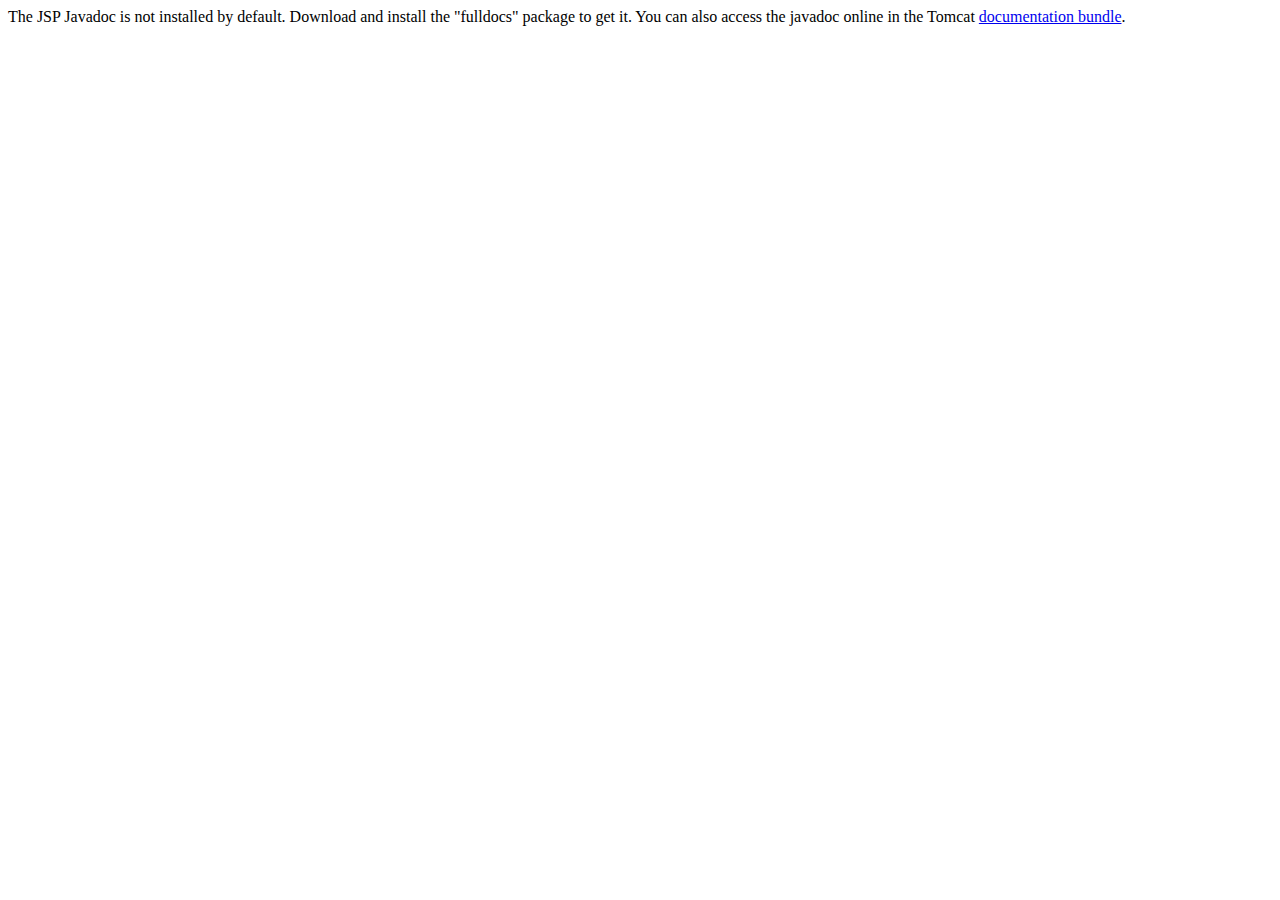
<file: tomcat-etud/webapps/docs/jspapi/index.html>
<!--
  Licensed to the Apache Software Foundation (ASF) under one or more
  contributor license agreements.  See the NOTICE file distributed with
  this work for additional information regarding copyright ownership.
  The ASF licenses this file to You under the Apache License, Version 2.0
  (the "License"); you may not use this file except in compliance with
  the License.  You may obtain a copy of the License at

      http://www.apache.org/licenses/LICENSE-2.0

  Unless required by applicable law or agreed to in writing, software
  distributed under the License is distributed on an "AS IS" BASIS,
  WITHOUT WARRANTIES OR CONDITIONS OF ANY KIND, either express or implied.
  See the License for the specific language governing permissions and
  limitations under the License.
-->
<!DOCTYPE html>
<html>
    <head>
    <meta charset="UTF-8" />
    <title>API docs</title>
</head>

<body>

The JSP Javadoc is not installed by default. Download and install
the "fulldocs" package to get it.

You can also access the javadoc online in the Tomcat
<a href="http://tomcat.apache.org/tomcat-8.0-doc/">
documentation bundle</a>.

</body>
</html>
</file>
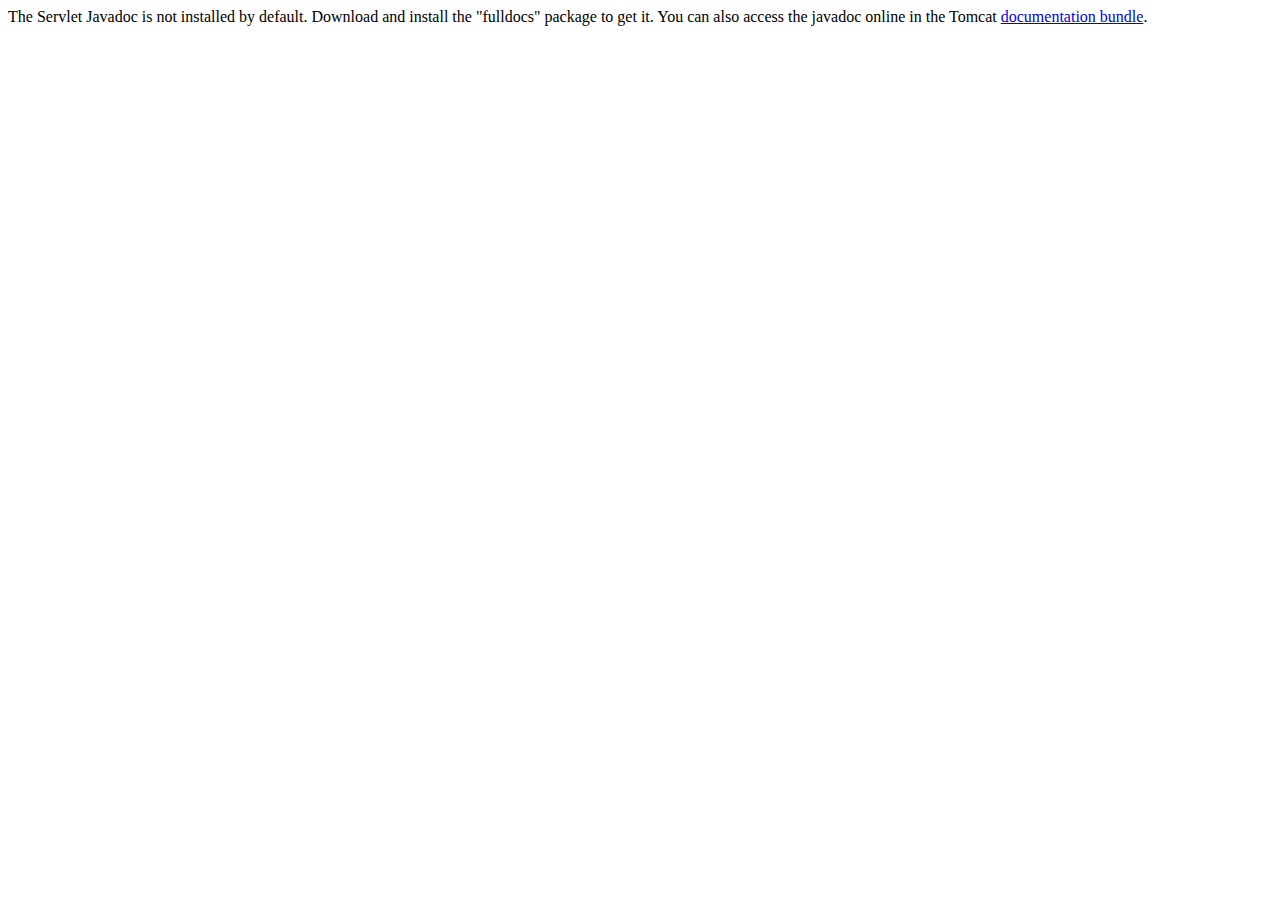
<file: tomcat-etud/webapps/docs/servletapi/index.html>
<!--
  Licensed to the Apache Software Foundation (ASF) under one or more
  contributor license agreements.  See the NOTICE file distributed with
  this work for additional information regarding copyright ownership.
  The ASF licenses this file to You under the Apache License, Version 2.0
  (the "License"); you may not use this file except in compliance with
  the License.  You may obtain a copy of the License at

      http://www.apache.org/licenses/LICENSE-2.0

  Unless required by applicable law or agreed to in writing, software
  distributed under the License is distributed on an "AS IS" BASIS,
  WITHOUT WARRANTIES OR CONDITIONS OF ANY KIND, either express or implied.
  See the License for the specific language governing permissions and
  limitations under the License.
-->
<!doctype html public "-//w3c//dtd html 4.0 transitional//en" "http://www.w3.org/TR/REC-html40/strict.dtd">
<html>
    <head>
    <meta http-equiv="Content-Type" content="text/html; charset=iso-8859-1">
    <title>API docs</title>
</head>

<body>

The Servlet Javadoc is not installed by default. Download and install
the "fulldocs" package to get it.

You can also access the javadoc online in the Tomcat
<a href="http://tomcat.apache.org/tomcat-7.0-doc/">
documentation bundle</a>.

</body>
</html>
</file>
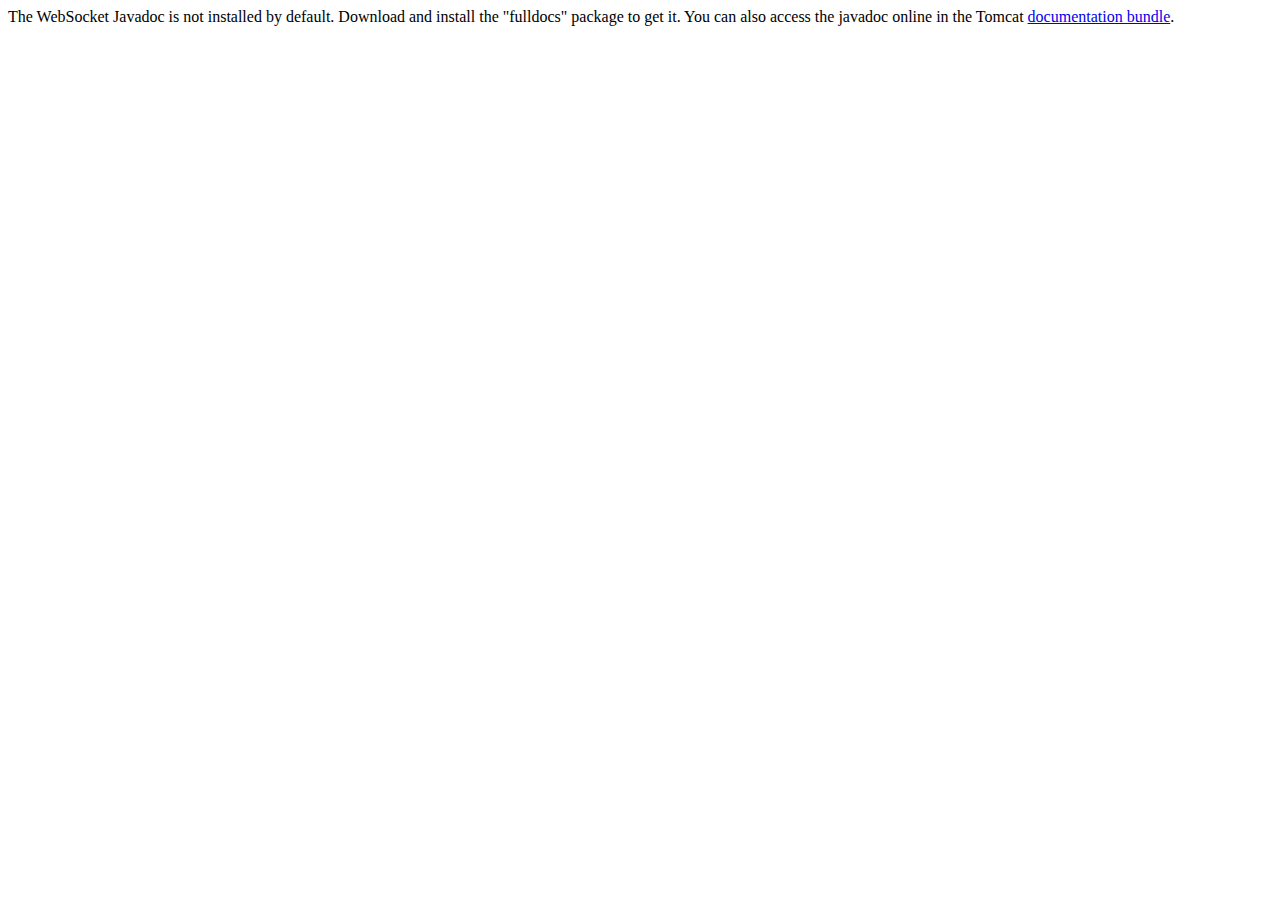
<file: tomcat-etud/webapps/docs/websocketapi/index.html>
<!--
  Licensed to the Apache Software Foundation (ASF) under one or more
  contributor license agreements.  See the NOTICE file distributed with
  this work for additional information regarding copyright ownership.
  The ASF licenses this file to You under the Apache License, Version 2.0
  (the "License"); you may not use this file except in compliance with
  the License.  You may obtain a copy of the License at

      http://www.apache.org/licenses/LICENSE-2.0

  Unless required by applicable law or agreed to in writing, software
  distributed under the License is distributed on an "AS IS" BASIS,
  WITHOUT WARRANTIES OR CONDITIONS OF ANY KIND, either express or implied.
  See the License for the specific language governing permissions and
  limitations under the License.
-->
<!DOCTYPE html>
<html>
    <head>
    <meta charset="UTF-8" />
    <title>API docs</title>
</head>

<body>

The WebSocket Javadoc is not installed by default. Download and install
the "fulldocs" package to get it.

You can also access the javadoc online in the Tomcat
<a href="http://tomcat.apache.org/tomcat-8.0-doc/">
documentation bundle</a>.

</body>
</html>
</file>
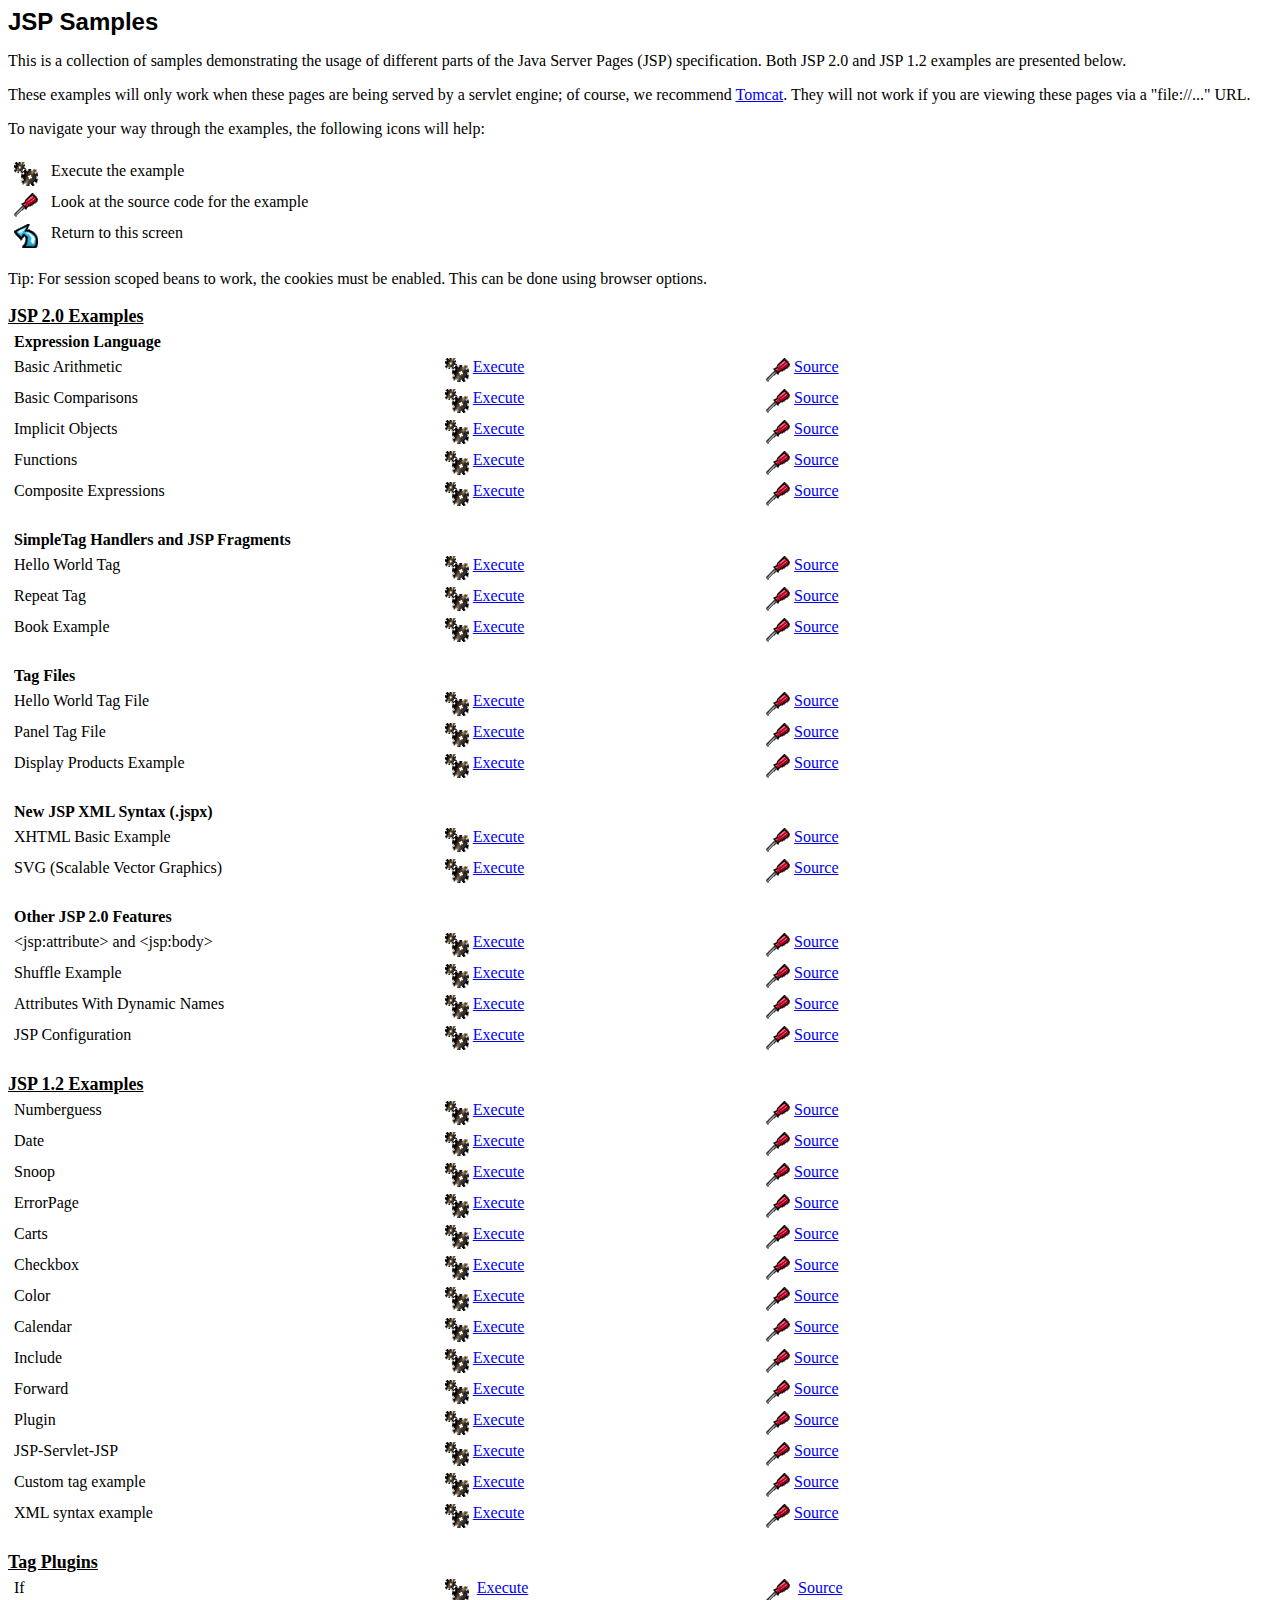
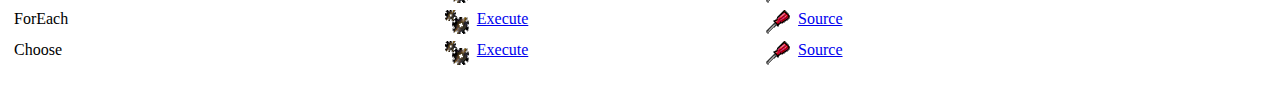
<file: tomcat-etud/webapps/examples/jsp/index.html>
<!doctype html public "-//w3c//dtd html 4.0 transitional//en">
<html>
<!--
 Licensed to the Apache Software Foundation (ASF) under one or more
  contributor license agreements.  See the NOTICE file distributed with
  this work for additional information regarding copyright ownership.
  The ASF licenses this file to You under the Apache License, Version 2.0
  (the "License"); you may not use this file except in compliance with
  the License.  You may obtain a copy of the License at

      http://www.apache.org/licenses/LICENSE-2.0

  Unless required by applicable law or agreed to in writing, software
  distributed under the License is distributed on an "AS IS" BASIS,
  WITHOUT WARRANTIES OR CONDITIONS OF ANY KIND, either express or implied.
  See the License for the specific language governing permissions and
  limitations under the License.
-->
<head>
   <meta http-equiv="Content-Type" content="text/html; charset=iso-8859-1">
   <meta name="GENERATOR" content="Mozilla/4.61 [en] (WinNT; I) [Netscape]">
   <meta name="Author" content="Anil K. Vijendran">
   <title>JSP Examples</title>
</head>
<body bgcolor="#FFFFFF">
<b><font face="Arial, Helvetica, sans-serif"><font size=+2>JSP
Samples</font></font></b>
<p>This is a collection of samples demonstrating the usage of different
parts of the Java Server Pages (JSP) specification.  Both JSP 2.0 and
JSP 1.2 examples are presented below.
<p>These examples will only work when these pages are being served by a
servlet engine; of course, we recommend
<a href="http://tomcat.apache.org/">Tomcat</a>.
They will not work if you are viewing these pages via a
"file://..." URL.
<p>To navigate your way through the examples, the following icons will
help:
<br>&nbsp;
<table BORDER=0 CELLSPACING=5 WIDTH="85%" >
<tr VALIGN=TOP>
<td WIDTH="30"><img SRC="images/execute.gif" ></td>

<td>Execute the example</td>
</tr>

<tr VALIGN=TOP>
<td WIDTH="30"><img SRC="images/code.gif" height=24 width=24></td>

<td>Look at the source code for the example</td>
</tr>

<!--<tr VALIGN=TOP>
<td WIDTH="30"><img SRC="images/read.gif" height=24 width=24></td>

<td>Read more about this feature</td>
-->

</tr>
<tr VALIGN=TOP>
<td WIDTH="30"><img SRC="images/return.gif" height=24 width=24></td>

<td>Return to this screen</td>
</tr>
</table>

<p>Tip: For session scoped beans to work, the cookies must be enabled.
This can be done using browser options.
<br>&nbsp;
<br>
<b><u><font size="+1">JSP 2.0 Examples</font></u></b><br>

<table BORDER=0 CELLSPACING=5 WIDTH="85%" >
<tr valign=TOP>
<td><b>Expression Language</b></td>
</tr>

<tr valign=TOP>
<td>Basic Arithmetic</td>
<td valign=TOP width="30%"><a href="jsp2/el/basic-arithmetic.jsp"><img src="images/execute.gif" hspace=4 border=0  align=top></a><a href="jsp2/el/basic-arithmetic.jsp">Execute</a></td>

<td width="30%"><a href="jsp2/el/basic-arithmetic.html"><img SRC="images/code.gif" HSPACE=4 BORDER=0 height=24 width=24 align=TOP></a><a href="jsp2/el/basic-arithmetic.html">Source</a></td>
</tr>

<tr valign=TOP>
<td>Basic Comparisons</td>
<td valign=TOP width="30%"><a href="jsp2/el/basic-comparisons.jsp"><img src="images/execute.gif" hspace=4 border=0  align=top></a><a href="jsp2/el/basic-comparisons.jsp">Execute</a></td>

<td width="30%"><a href="jsp2/el/basic-comparisons.html"><img SRC="images/code.gif" HSPACE=4 BORDER=0 height=24 width=24 align=TOP></a><a href="jsp2/el/basic-comparisons.html">Source</a></td>
</tr>

<tr valign=TOP>
<td>Implicit Objects</td>
<td valign=TOP width="30%"><a href="jsp2/el/implicit-objects.jsp?foo=bar"><img src="images/execute.gif" hspace=4 border=0  align=top></a><a href="jsp2/el/implicit-objects.jsp?foo=bar">Execute</a></td>

<td width="30%"><a href="jsp2/el/implicit-objects.html"><img SRC="images/code.gif" HSPACE=4 BORDER=0 height=24 width=24 align=TOP></a><a href="jsp2/el/implicit-objects.html">Source</a></td>
</tr>
<tr valign=TOP>

<td>Functions</td>
<td valign=TOP width="30%"><a href="jsp2/el/functions.jsp?foo=JSP+2.0"><img src="images/execute.gif" hspace=4 border=0  align=top></a><a href="jsp2/el/functions.jsp?foo=JSP+2.0">Execute</a></td>

<td width="30%"><a href="jsp2/el/functions.html"><img SRC="images/code.gif" HSPACE=4 BORDER=0 height=24 width=24 align=TOP></a><a href="jsp2/el/functions.html">Source</a></td>
</tr>

<tr valign=TOP>
<td>Composite Expressions</td>
<td valign=TOP width="30%"><a href="jsp2/el/composite.jsp"><img src="images/execute.gif" hspace=4 border=0  align=top></a><a href="jsp2/el/composite.jsp">Execute</a></td>

<td width="30%"><a href="jsp2/el/composite.html"><img SRC="images/code.gif" HSPACE=4 BORDER=0 height=24 width=24 align=TOP></a><a href="jsp2/el/composite.html">Source</a></td>
</tr>


<tr valign=TOP>
<td><br><b>SimpleTag Handlers and JSP Fragments</b></td>
</tr>

<tr valign=TOP>
<td>Hello World Tag</td>
<td valign=TOP width="30%"><a href="jsp2/simpletag/hello.jsp"><img src="images/execute.gif" hspace=4 border=0  align=top></a><a href="jsp2/simpletag/hello.jsp">Execute</a></td>

<td width="30%"><a href="jsp2/simpletag/hello.html"><img SRC="images/code.gif" HSPACE=4 BORDER=0 height=24 width=24 align=TOP></a><a href="jsp2/simpletag/hello.html">Source</a></td>
</tr>

<tr valign=TOP>
<td>Repeat Tag</td>
<td valign=TOP width="30%"><a href="jsp2/simpletag/repeat.jsp"><img src="images/execute.gif" hspace=4 border=0  align=top></a><a href="jsp2/simpletag/repeat.jsp">Execute</a></td>

<td width="30%"><a href="jsp2/simpletag/repeat.html"><img SRC="images/code.gif" HSPACE=4 BORDER=0 height=24 width=24 align=TOP></a><a href="jsp2/simpletag/repeat.html">Source</a></td>
</tr>

<tr valign=TOP>
<td>Book Example</td>
<td valign=TOP width="30%"><a href="jsp2/simpletag/book.jsp"><img src="images/execute.gif" hspace=4 border=0  align=top></a><a href="jsp2/simpletag/book.jsp">Execute</a></td>

<td width="30%"><a href="jsp2/simpletag/book.html"><img SRC="images/code.gif" HSPACE=4 BORDER=0 height=24 width=24 align=TOP></a><a href="jsp2/simpletag/book.html">Source</a></td>
</tr>

<tr valign=TOP>
<td><br><b>Tag Files</b></td>
</tr>

<tr valign=TOP>
<td>Hello World Tag File</td>
<td valign=TOP width="30%"><a href="jsp2/tagfiles/hello.jsp"><img src="images/execute.gif" hspace=4 border=0  align=top></a><a href="jsp2/tagfiles/hello.jsp">Execute</a></td>

<td width="30%"><a href="jsp2/tagfiles/hello.html"><img SRC="images/code.gif" HSPACE=4 BORDER=0 height=24 width=24 align=TOP></a><a href="jsp2/tagfiles/hello.html">Source</a></td>
</tr>

<tr valign=TOP>
<td>Panel Tag File</td>
<td valign=TOP width="30%"><a href="jsp2/tagfiles/panel.jsp"><img src="images/execute.gif" hspace=4 border=0  align=top></a><a href="jsp2/tagfiles/panel.jsp">Execute</a></td>

<td width="30%"><a href="jsp2/tagfiles/panel.html"><img SRC="images/code.gif" HSPACE=4 BORDER=0 height=24 width=24 align=TOP></a><a href="jsp2/tagfiles/panel.html">Source</a></td>
</tr>

<tr valign=TOP>
<td>Display Products Example</td>
<td valign=TOP width="30%"><a href="jsp2/tagfiles/products.jsp"><img src="images/execute.gif" hspace=4 border=0  align=top></a><a href="jsp2/tagfiles/products.jsp">Execute</a></td>

<td width="30%"><a href="jsp2/tagfiles/products.html"><img SRC="images/code.gif" HSPACE=4 BORDER=0 height=24 width=24 align=TOP></a><a href="jsp2/tagfiles/products.html">Source</a></td>
</tr>

<tr valign=TOP>
<td><br><b>New JSP XML Syntax (.jspx)</b></td>
</tr>

<tr valign=TOP>
<td>XHTML Basic Example</td>
<td valign=TOP width="30%"><a href="jsp2/jspx/basic.jspx"><img src="images/execute.gif" hspace=4 border=0  align=top></a><a href="jsp2/jspx/basic.jspx">Execute</a></td>

<td width="30%"><a href="jsp2/jspx/basic.html"><img SRC="images/code.gif" HSPACE=4 BORDER=0 height=24 width=24 align=TOP></a><a href="jsp2/jspx/basic.html">Source</a></td>
</tr>

<tr valign=TOP>
<td>SVG (Scalable Vector Graphics)</td>
<td valign=TOP width="30%"><a href="jsp2/jspx/svgexample.html"><img src="images/execute.gif" hspace=4 border=0  align=top></a><a href="jsp2/jspx/svgexample.html">Execute</a></td>

<td width="30%"><a href="jsp2/jspx/textRotate.html"><img SRC="images/code.gif" HSPACE=4 BORDER=0 height=24 width=24 align=TOP></a><a href="jsp2/jspx/textRotate.html">Source</a></td>
</tr>

<tr valign=TOP>
<td><br><b>Other JSP 2.0 Features</b></td>
</tr>

<tr valign=TOP>
<td>&lt;jsp:attribute&gt; and &lt;jsp:body&gt;</td>
<td valign=TOP width="30%"><a href="jsp2/jspattribute/jspattribute.jsp"><img src="images/execute.gif" hspace=4 border=0  align=top></a><a href="jsp2/jspattribute/jspattribute.jsp">Execute</a></td>

<td width="30%"><a href="jsp2/jspattribute/jspattribute.html"><img SRC="images/code.gif" HSPACE=4 BORDER=0 height=24 width=24 align=TOP></a><a href="jsp2/jspattribute/jspattribute.html">Source</a></td>
</tr>

<tr valign=TOP>
<td>Shuffle Example</td>
<td valign=TOP width="30%"><a href="jsp2/jspattribute/shuffle.jsp"><img src="images/execute.gif" hspace=4 border=0  align=top></a><a href="jsp2/jspattribute/shuffle.jsp">Execute</a></td>

<td width="30%"><a href="jsp2/jspattribute/shuffle.html"><img SRC="images/code.gif" HSPACE=4 BORDER=0 height=24 width=24 align=TOP></a><a href="jsp2/jspattribute/shuffle.html">Source</a></td>
</tr>

<tr valign=TOP>
<td>Attributes With Dynamic Names</td>
<td valign=TOP width="30%"><a href="jsp2/misc/dynamicattrs.jsp"><img src="images/execute.gif" hspace=4 border=0  align=top></a><a href="jsp2/misc/dynamicattrs.jsp">Execute</a></td>

<td width="30%"><a href="jsp2/misc/dynamicattrs.html"><img SRC="images/code.gif" HSPACE=4 BORDER=0 height=24 width=24 align=TOP></a><a href="jsp2/misc/dynamicattrs.html">Source</a></td>
</tr>

<tr valign=TOP>
<td>JSP Configuration</td>
<td valign=TOP width="30%"><a href="jsp2/misc/config.jsp"><img src="images/execute.gif" hspace=4 border=0  align=top></a><a href="jsp2/misc/config.jsp">Execute</a></td>

<td width="30%"><a href="jsp2/misc/config.html"><img SRC="images/code.gif" HSPACE=4 BORDER=0 height=24 width=24 align=TOP></a><a href="jsp2/misc/config.html">Source</a></td>
</tr>

</table>

<br>
<b><u><font size="+1">JSP 1.2 Examples</font></u></b><br>
<table BORDER=0 CELLSPACING=5 WIDTH="85%" >
<tr VALIGN=TOP>
<td>Numberguess&nbsp;</td>

<td VALIGN=TOP WIDTH="30%"><a href="num/numguess.jsp"><img SRC="images/execute.gif" HSPACE=4 BORDER=0  align=TOP></a><a href="num/numguess.jsp">Execute</a></td>

<td WIDTH="30%"><a href="num/numguess.html"><img SRC="images/code.gif" HSPACE=4 BORDER=0 height=24 width=24 align=TOP></a><a href="num/numguess.html">Source</a></td>
</tr>

<tr VALIGN=TOP>
<td>Date&nbsp;</td>

<td VALIGN=TOP WIDTH="30%"><a href="dates/date.jsp"><img SRC="images/execute.gif" HSPACE=4 BORDER=0  align=TOP></a><a href="dates/date.jsp">Execute</a></td>

<td WIDTH="30%"><a href="dates/date.html"><img SRC="images/code.gif" HSPACE=4 BORDER=0 height=24 width=24 align=TOP></a><a href="dates/date.html">Source</a></td>
</tr>

<tr VALIGN=TOP>
<td>Snoop</td>

<td WIDTH="30%"><a href="snp/snoop.jsp"><img SRC="images/execute.gif" HSPACE=4 BORDER=0  align=TOP></a><a href="snp/snoop.jsp">Execute</a></td>

<td WIDTH="30%"><a href="snp/snoop.html"><img SRC="images/code.gif" HSPACE=4 BORDER=0 height=24 width=24 align=TOP></a><a href="snp/snoop.html">Source</a></td>
</tr>

<tr VALIGN=TOP>
<td>ErrorPage&nbsp;</td>

<td WIDTH="30%"><a href="error/error.html"><img SRC="images/execute.gif" HSPACE=4 BORDER=0  align=TOP></a><a href="error/error.html">Execute</a></td>

<td WIDTH="30%"><a href="error/er.html"><img SRC="images/code.gif" HSPACE=4 BORDER=0 height=24 width=24 align=TOP></a><a href="error/er.html">Source</a></td>
</tr>

<tr VALIGN=TOP>
<td>Carts&nbsp;</td>

<td VALIGN=TOP WIDTH="30%"><a href="sessions/carts.html"><img SRC="images/execute.gif" HSPACE=4 BORDER=0  align=TOP></a><a href="sessions/carts.html">Execute</a></td>

<td WIDTH="30%"><a href="sessions/crt.html"><img SRC="images/code.gif" HSPACE=4 BORDER=0 height=24 width=24 align=TOP></a><a href="sessions/crt.html">Source</a></td>
</tr>

<tr VALIGN=TOP>
<td>Checkbox&nbsp;</td>

<td VALIGN=TOP WIDTH="30%"><a href="checkbox/check.html"><img SRC="images/execute.gif" HSPACE=4 BORDER=0  align=TOP></a><a href="checkbox/check.html">Execute</a></td>

<td WIDTH="30%"><a href="checkbox/cresult.html"><img SRC="images/code.gif" HSPACE=4 BORDER=0 height=24 width=24 align=TOP></a><a href="checkbox/cresult.html">Source</a></td>
</tr>

<tr VALIGN=TOP>
<td>Color&nbsp;</td>

<td VALIGN=TOP WIDTH="30%"><a href="colors/colors.html"><img SRC="images/execute.gif" HSPACE=4 BORDER=0  align=TOP></a><a href="colors/colors.html">Execute</a></td>

<td WIDTH="30%"><a href="colors/clr.html"><img SRC="images/code.gif" HSPACE=4 BORDER=0 height=24 width=24 align=TOP></a><a href="colors/clr.html">Source</a></td>
</tr>

<tr VALIGN=TOP>
<td>Calendar&nbsp;</td>

<td WIDTH="30%"><a href="cal/login.html"><img SRC="images/execute.gif" HSPACE=4 BORDER=0  align=TOP></a><a href="cal/login.html">Execute</a></td>

<td WIDTH="30%"><a href="cal/calendar.html"><img SRC="images/code.gif" HSPACE=4 BORDER=0 height=24 width=24 align=TOP></a><a href="cal/calendar.html">Source</a></td>
</tr>

<tr VALIGN=TOP>
<td>Include&nbsp;</td>

<td VALIGN=TOP WIDTH="30%"><a href="include/include.jsp"><img SRC="images/execute.gif" HSPACE=4 BORDER=0  align=TOP></a><a href="include/include.jsp">Execute</a></td>

<td WIDTH="30%"><a href="include/inc.html"><img SRC="images/code.gif" HSPACE=4 BORDER=0 height=24 width=24 align=TOP></a><a href="include/inc.html">Source</a></td>
</tr>

<tr VALIGN=TOP>
<td>Forward&nbsp;</td>

<td VALIGN=TOP WIDTH="30%"><a href="forward/forward.jsp"><img SRC="images/execute.gif" HSPACE=4 BORDER=0  align=TOP></a><a href="forward/forward.jsp">Execute</a></td>

<td WIDTH="30%"><a href="forward/fwd.html"><img SRC="images/code.gif" HSPACE=4 BORDER=0 height=24 width=24 align=TOP></a><a href="forward/fwd.html">Source</a></td>
</tr>

<tr VALIGN=TOP>
<td>Plugin&nbsp;</td>

<td VALIGN=TOP WIDTH="30%"><a href="plugin/plugin.jsp"><img SRC="images/execute.gif" HSPACE=4 BORDER=0  align=TOP></a><a href="plugin/plugin.jsp">Execute</a></td>

<td WIDTH="30%"><a href="plugin/plugin.html"><img SRC="images/code.gif" HSPACE=4 BORDER=0 height=24 width=24 align=TOP></a><a href="plugin/plugin.html">Source</a></td>
</tr>

<tr VALIGN=TOP>
<td>JSP-Servlet-JSP&nbsp;</td>

<td VALIGN=TOP WIDTH="30%"><a href="jsptoserv/jsptoservlet.jsp"><img SRC="images/execute.gif" HSPACE=4 BORDER=0  align=TOP></a><a href="jsptoserv/jsptoservlet.jsp">Execute</a></td>

<td WIDTH="30%"><a href="jsptoserv/jts.html"><img SRC="images/code.gif" HSPACE=4 BORDER=0 height=24 width=24 align=TOP></a><a href="jsptoserv/jts.html">Source</a></td>
</tr>

<tr VALIGN=TOP>
<td>Custom tag example</td>

<td VALIGN=TOP WIDTH="30%"><a href="simpletag/foo.jsp"><img SRC="images/execute.gif" HSPACE=4 BORDER=0  align=TOP></a><a href="simpletag/foo.jsp">Execute</a></td>

<td WIDTH="30%"><a href="simpletag/foo.html"><img SRC="images/code.gif" HSPACE=4 BORDER=0 height=24 width=24 align=TOP></a><a href="simpletag/foo.html">Source</a></td>
</tr>

<tr valign=TOP>
<td>XML syntax example</td>
<td valign=TOP width="30%"><a href="xml/xml.jsp"><img src="images/execute.gif" hspace=4 border=0  align=top></a><a href="xml/xml.jsp">Execute</a></td>

<td width="30%"><a href="xml/xml.html"><img SRC="images/code.gif" HSPACE=4 BORDER=0 height=24 width=24 align=TOP></a><a href="xml/xml.html">Source</a></td>
</tr>

</table>

<br/>
<b><u><font size="+1">Tag Plugins</font></u></b><br>
<table BORDER=0 CELLSPACING=5 WIDTH="85%" >

<tr VALIGN=TOP>
  <td>If&nbsp;</td>
  <td VALIGN=TOP WIDTH="30%">
    <a href="tagplugin/if.jsp"><img SRC="images/execute.gif" HSPACE=4 BORDER=0
align=TOP></a>
    <a href="tagplugin/if.jsp">Execute</a>
  </td>
  <td WIDTH="30%">
    <a href="tagplugin/if.html"><img SRC="images/code.gif" HSPACE=4 BORDER=0 hei
ght=24 width=24 align=TOP></a>
    <a href="tagplugin/if.html">Source</a>
  </td>
</tr>

<tr VALIGN=TOP>
  <td>ForEach&nbsp;</td>
  <td VALIGN=TOP WIDTH="30%">
    <a href="tagplugin/foreach.jsp"><img SRC="images/execute.gif" HSPACE=4 BORDER=0
align=TOP></a>
    <a href="tagplugin/foreach.jsp">Execute</a>
  </td>
  <td WIDTH="30%">
    <a href="tagplugin/foreach.html"><img SRC="images/code.gif" HSPACE=4 BORDER=0 hei
ght=24 width=24 align=TOP></a>
    <a href="tagplugin/foreach.html">Source</a>
  </td>
</tr>

<tr VALIGN=TOP>
  <td>Choose&nbsp;</td>
  <td VALIGN=TOP WIDTH="30%">
    <a href="tagplugin/choose.jsp"><img SRC="images/execute.gif" HSPACE=4 BORDER=0  align=TOP></a>
    <a href="tagplugin/choose.jsp">Execute</a>
  </td>
  <td WIDTH="30%">
    <a href="tagplugin/choose.html"><img SRC="images/code.gif" HSPACE=4 BORDER=0 height=24 width=24 align=TOP></a>
    <a href="tagplugin/choose.html">Source</a>
  </td>
</tr>

</table>

</body>
</html>
</file>
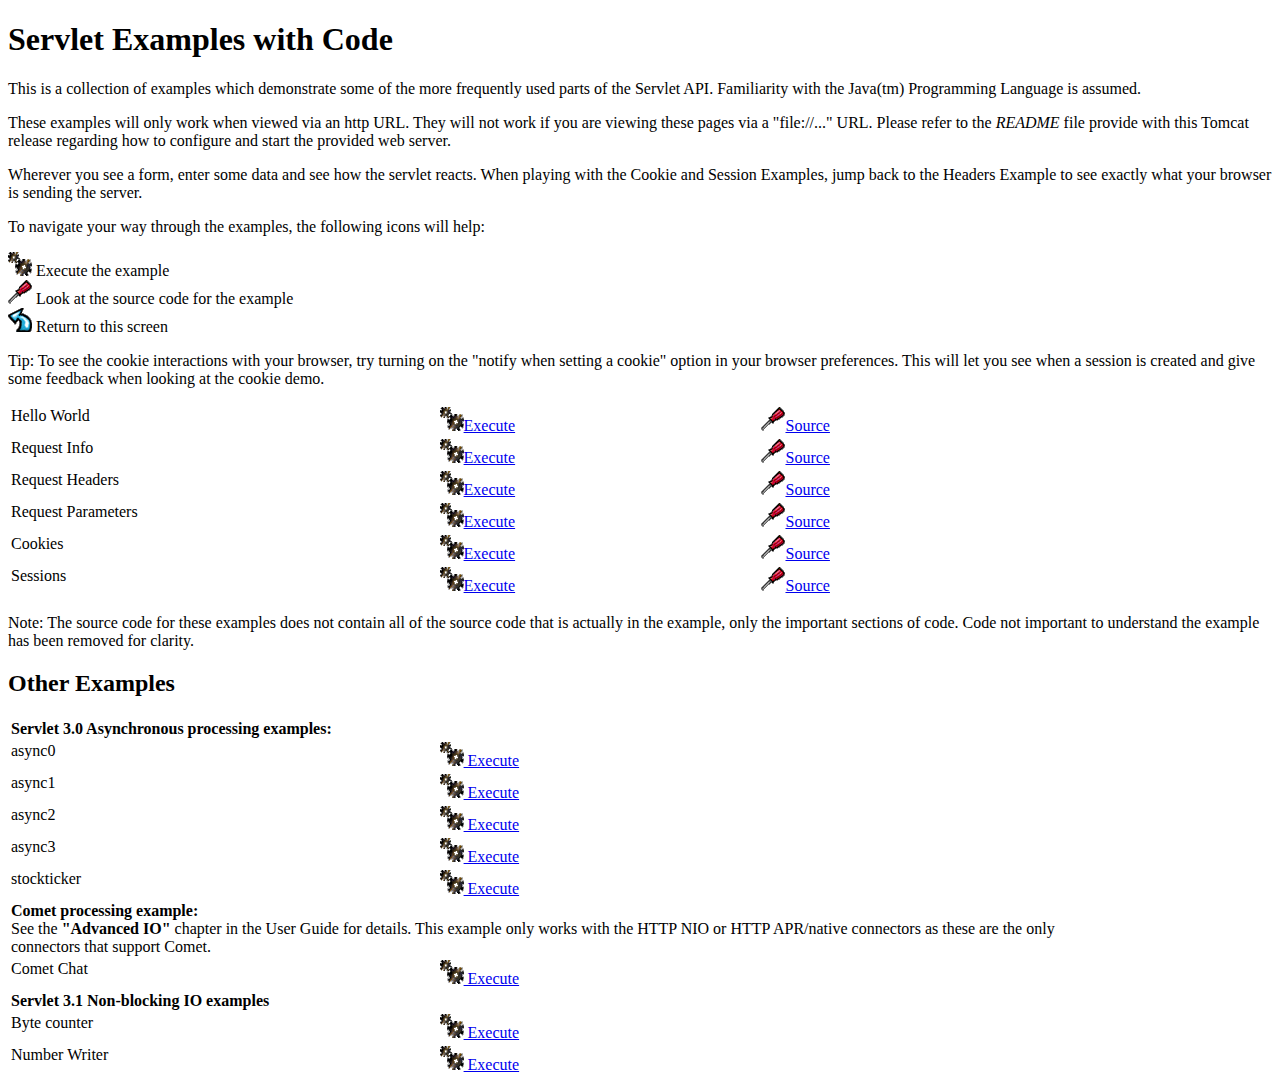
<file: tomcat-etud/webapps/examples/servlets/index.html>
<!--
 Licensed to the Apache Software Foundation (ASF) under one or more
  contributor license agreements.  See the NOTICE file distributed with
  this work for additional information regarding copyright ownership.
  The ASF licenses this file to You under the Apache License, Version 2.0
  (the "License"); you may not use this file except in compliance with
  the License.  You may obtain a copy of the License at

      http://www.apache.org/licenses/LICENSE-2.0

  Unless required by applicable law or agreed to in writing, software
  distributed under the License is distributed on an "AS IS" BASIS,
  WITHOUT WARRANTIES OR CONDITIONS OF ANY KIND, either express or implied.
  See the License for the specific language governing permissions and
  limitations under the License.
-->
<!DOCTYPE html><html lang="en">
<head>
   <meta charset="UTF-8" />
   <meta name="Author" content="Anil K. Vijendran" />
   <title>Servlet Examples</title>
   <style type="text/css">
   img { border: 0; }
   th { text-align: left; }
   tr { vertical-align: top; }
   </style>
</head>
<body>
<h1>Servlet
Examples with Code</h1>
<p>This is a collection of examples which demonstrate some of the more
frequently used parts of the Servlet API. Familiarity with the Java(tm)
Programming Language is assumed.
<p>These examples will only work when viewed via an http URL. They will
not work if you are viewing these pages via a "file://..." URL. Please
refer to the <i>README</i> file provide with this Tomcat release regarding
how to configure and start the provided web server.
<p>Wherever you see a form, enter some data and see how the servlet reacts.
When playing with the Cookie and Session Examples, jump back to the Headers
Example to see exactly what your browser is sending the server.
<p>To navigate your way through the examples, the following icons will
help:</p>
<ul style="list-style-type: none; padding-left: 0;">
<li><img src="images/execute.gif" alt=""> Execute the example</li>
<li><img src="images/code.gif" alt=""> Look at the source code for the example</li>
<!-- <li><img src="images/read.gif" alt=""> Read more about this feature</li> -->
<li><img src="images/return.gif" alt=""> Return to this screen</li>
</ul>

<p>Tip: To see the cookie interactions with your browser, try turning on
the "notify when setting a cookie" option in your browser preferences.
This will let you see when a session is created and give some feedback
when looking at the cookie demo.</p>
<table style="width: 85%;" >
<tr>
<td>Hello World</td>

<td style="width: 30%;"><a href="servlet/HelloWorldExample"><img SRC="images/execute.gif" alt=""></a><a href="servlet/HelloWorldExample">Execute</a></td>

<td style="width: 30%;"><a href="helloworld.html"><img SRC="images/code.gif" alt=""></a><a href="helloworld.html">Source</a></td>
</tr>

<tr>
<td>Request Info</td>

<td style="width: 30%;"><a href="servlet/RequestInfoExample"><img SRC="images/execute.gif" alt=""></a><a href="servlet/RequestInfoExample">Execute</a></td>

<td style="width: 30%;"><a href="reqinfo.html"><img SRC="images/code.gif" alt=""></a><a href="reqinfo.html">Source</a></td>
</tr>

<tr>
<td>Request Headers</td>

<td style="width: 30%;"><a href="servlet/RequestHeaderExample"><img SRC="images/execute.gif" alt=""></a><a href="servlet/RequestHeaderExample">Execute</a></td>

<td style="width: 30%;"><a href="reqheaders.html"><img SRC="images/code.gif" alt=""></a><a href="reqheaders.html">Source</a></td>
</tr>

<tr>
<td>Request Parameters</td>

<td style="width: 30%;"><a href="servlet/RequestParamExample"><img SRC="images/execute.gif" alt=""></a><a href="servlet/RequestParamExample">Execute</a></td>

<td style="width: 30%;"><a href="reqparams.html"><img SRC="images/code.gif" alt=""></a><a href="reqparams.html">Source</a></td>
</tr>

<tr>
<td>Cookies</td>

<td style="width: 30%;"><a href="servlet/CookieExample"><img SRC="images/execute.gif" alt=""></a><a href="servlet/CookieExample">Execute</a></td>

<td style="width: 30%;"><a href="cookies.html"><img SRC="images/code.gif" alt=""></a><a href="cookies.html">Source</a></td>
</tr>

<tr>
<td>Sessions</td>

<td style="width: 30%;"><a href="servlet/SessionExample"><img SRC="images/execute.gif" alt=""></a><a href="servlet/SessionExample">Execute</a></td>

<td style="width: 30%;"><a href="sessions.html"><img SRC="images/code.gif" alt=""></a><a href="sessions.html">Source</a></td>
</tr>
</table>

<p>Note: The source code for these examples does not contain all of the
source code that is actually in the example, only the important sections
of code. Code not important to understand the example has been removed
for clarity.</p>

<h2>Other Examples</h2>
<table style="width: 85%;" >

<tr>
  <th colspan="3">Servlet 3.0 Asynchronous processing examples:</th>
</tr>
<tr>
  <td>async0</td>
  <td style="width: 30%;">
    <a href="../async/async0"><img SRC="images/execute.gif" alt=""> Execute</a>
  </td>
  <td style="width: 30%;"></td>
</tr>
<tr>
  <td>async1</td>
  <td style="width: 30%;">
    <a href="../async/async1"><img SRC="images/execute.gif" alt=""> Execute</a>
  </td>
  <td style="width: 30%;"></td>
</tr>
<tr>
  <td>async2</td>
  <td style="width: 30%;">
    <a href="../async/async2"><img SRC="images/execute.gif" alt=""> Execute</a>
  </td>
  <td style="width: 30%;"></td>
</tr>
<tr>
  <td>async3</td>
  <td style="width: 30%;">
    <a href="../async/async3"><img SRC="images/execute.gif" alt=""> Execute</a>
  </td>
  <td style="width: 30%;"></td>
</tr>
<tr>
  <td>stockticker</td>
  <td style="width: 30%;">
    <a href="../async/stockticker"><img SRC="images/execute.gif" alt=""> Execute</a>
  </td>
  <td style="width: 30%;"></td>
</tr>

<tr>
  <th colspan="3">Comet processing example:<br />
    <span style="font-weight: normal;">See the <strong>"Advanced IO"</strong> chapter in the User Guide for
    details. This example only works with the HTTP NIO or HTTP APR/native
    connectors as these are the only connectors that support Comet.</span></th>
</tr>
<tr>
  <td>Comet Chat</td>
  <td style="width: 30%;">
    <a href="chat/"><img SRC="images/execute.gif" alt=""> Execute</a>
  </td>
  <td style="width: 30%;"></td>
</tr>

<tr>
  <th colspan="3">Servlet 3.1 Non-blocking IO examples</th>
</tr>
<tr>
  <td>Byte counter</td>
  <td style="width: 30%;">
    <a href="nonblocking/bytecounter.html"><img src="images/execute.gif" alt=""> Execute</a>
  </td>
  <td style="width: 30%;"></td>
</tr>
<tr>
  <td>Number Writer</td>
  <td style="width: 30%;">
    <a href="nonblocking/numberwriter"><img src="images/execute.gif" alt=""> Execute</a>
  </td>
  <td style="width: 30%;"></td>
</tr>

</table>

</body>
</html>
</file>
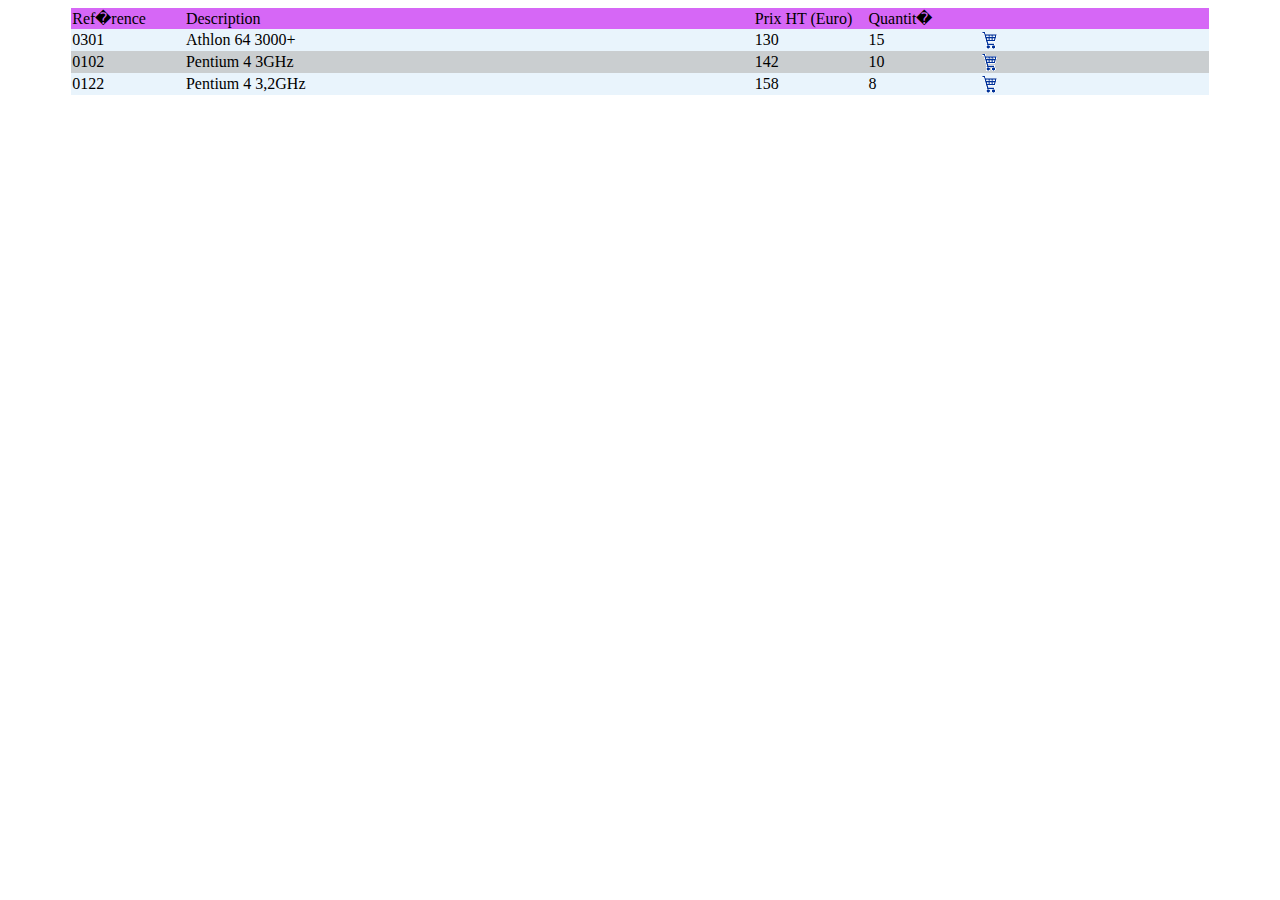
<file: tomcat-etud/webapps/musiconline/javascript/index.html>
<html>
 <head>
  <title>Online Computer Shop</title>
  <script  type="text/javascript" language="JavaScript" src="cookiesmanagement.js">
  </script>
</head>

 <body>

<table width="90%" align="center" cellpadding="1" cellspacing="0" border="0">
<tr bgcolor="#d667f6">
<td  width="10%">Ref�rence</td>
<td width="50%">Description</td>
<td  width="10%">Prix HT (Euro)</td>
<td  width="10%">Quantit�</td>
<td></td>
</tr>
<tr bgcolor="#e9f4fc">
<td>0301</td><td>Athlon 64 3000+</td><td>130</td><td>15</td><td><a href="" onClick="add(301)"><img src="icone_panier.gif" ></a></td>
</tr>
<tr bgcolor="#caced0">
<td>0102</td><td>Pentium 4 3GHz</td><td>142</td><td>10</td><td><a  href="" onClick="add(102)"><img src="icone_panier.gif"></a></td>
</tr>
<tr bgcolor="#e9f4fc">
<td>0122</td><td>Pentium 4 3,2GHz</td><td>158</td><td>8</td><td><a href="" onClick="add(122)"> <img src="icone_panier.gif"></a></td>
</tr>
</table>
 </body>
</html>
</file>
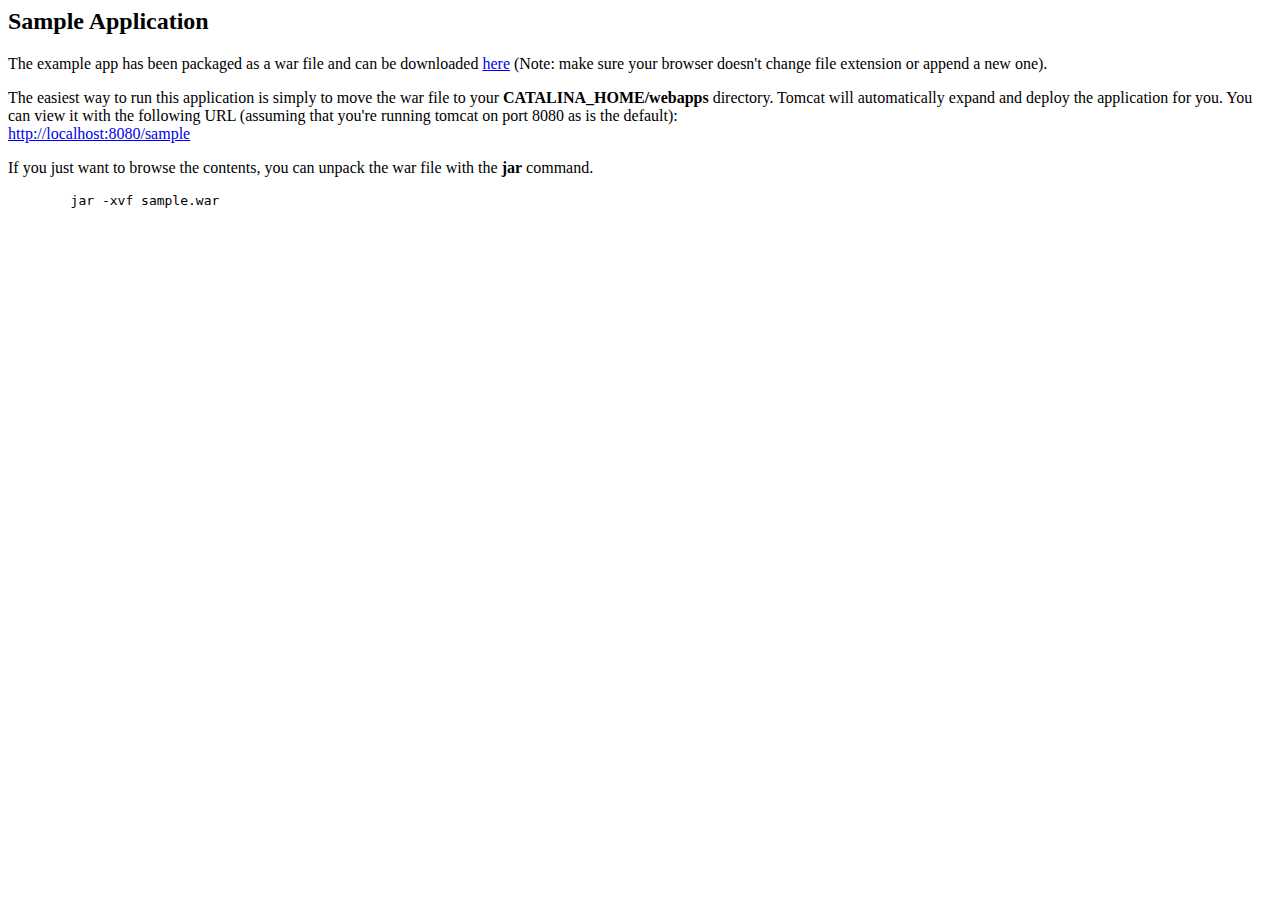
<file: tomcat-etud/webapps/docs/appdev/sample/index.html>
<!--
  Licensed to the Apache Software Foundation (ASF) under one or more
  contributor license agreements.  See the NOTICE file distributed with
  this work for additional information regarding copyright ownership.
  The ASF licenses this file to You under the Apache License, Version 2.0
  (the "License"); you may not use this file except in compliance with
  the License.  You may obtain a copy of the License at

      http://www.apache.org/licenses/LICENSE-2.0

  Unless required by applicable law or agreed to in writing, software
  distributed under the License is distributed on an "AS IS" BASIS,
  WITHOUT WARRANTIES OR CONDITIONS OF ANY KIND, either express or implied.
  See the License for the specific language governing permissions and
  limitations under the License.
-->
<html>
<head>
<meta name="author" content="Ben Souther" />
<title>Sample Application</title>
</head>
<body>
<h2>Sample Application</h2>
      <p>
        The example app has been packaged as a war file and can be downloaded
        <a href="sample.war">here</a> (Note: make sure your browser doesn't
        change file extension or append a new one).
      </p>
      <p>
        The easiest way to run this application is simply to move the war file
        to your <b>CATALINA_HOME/webapps</b> directory. Tomcat will automatically
        expand and deploy the application for you. You can view it with the
        following URL (assuming that you're running tomcat on port 8080
        as is the default):
        <br />
        <a href="http://localhost:8080/sample">http://localhost:8080/sample</a>
      </p>
      <p>
        If you just want to browse the contents, you can unpack the war file
        with the <b>jar</b> command.
      </p>
      <pre>
        jar -xvf sample.war
      </pre>
</body>
</html>
</file>
<file: tomcat-etud/webapps/docs/images/docs-stylesheet.css>
@charset "utf-8";
/*
  Licensed to the Apache Software Foundation (ASF) under one or more
  contributor license agreements.  See the NOTICE file distributed with
  this work for additional information regarding copyright ownership.
  The ASF licenses this file to You under the Apache License, Version 2.0
  (the "License"); you may not use this file except in compliance with
  the License.  You may obtain a copy of the License at

      http://www.apache.org/licenses/LICENSE-2.0

  Unless required by applicable law or agreed to in writing, software
  distributed under the License is distributed on an "AS IS" BASIS,
  WITHOUT WARRANTIES OR CONDITIONS OF ANY KIND, either express or implied.
  See the License for the specific language governing permissions and
  limitations under the License.
*/

/* Fonts */
@import url("fonts/fonts.css");

/* General style */

h1, h2, h3, h4, h5, h6, th {
  font-weight: 600;
}

body {
  margin: 0;
}

body, input {
  font-family: 'Open Sans', sans-serif;
  font-size: 10.5pt;
}

code, pre {
  font-family: Consolas, monospace;
}

img {
  border: 0;
}

table {
  border-collapse: collapse;
  text-align: left;
}
table *:not(table) {
  /* Prevent border-collapsing for table child elements like <div> */
  border-collapse: separate;
}

th {
  text-align: left;
}

main {
  /* Remove this once all IEs support <main> element */
  display: block;
}


/* Layout */

#wrapper {
  min-width: 400px;
}

#header {
  border-bottom: 1px solid #bbb;
}

@media not print {
    #header {
        box-shadow: 0 0 7px #aaa;
    }
}

#header > div {
  padding-left: 15px;
  padding-right: 15px;

  /* Work-around for old browsers: */
  background-color: #F8F3E4;
  background: linear-gradient(to bottom, #ffffff -10%, #F8F3E4 100%);
  position: relative;
}

#header .logo {
  float: left;
  padding-top: 10px;
  min-width: 190px;
}

#header .logo  img{
  /* To avoid that the Font Descender being added to the parent div's height */
  vertical-align: middle;
}

#header .asfLogo {
  float: right;
  position: relative;
  top: 8px;
}

#header h1 {
  margin-top: 0.6em;
  margin-bottom: 0;
}

#header .versionInfo {
  font-size: 13pt;
  margin-bottom: 1em;
}

#middle {
  display: table;
  table-layout: fixed;
  margin: 0;
  width: 100%;
}
#middle > div { display: table-row; }
#middle > div > div { display: table-cell; vertical-align: top; }



#mainLeft {
  width: 190px;
}

#mainLeft > div {
  margin-top: -1px; /* to overwrite border of element above */
  padding-left: 16px;
  padding-right: 14px;
  padding-top: 6px;
  padding-bottom: 15px;
  background-color: #F8F3E4;
  border-right: 1px solid #bbb;
  border-bottom: 1px solid #bbb;
  font-size: 10pt;
  border-bottom-right-radius: 20px;
  box-shadow: 0 0 5px #aaa;
}

#mainLeft h2 {
  margin-bottom: 0.2em;
  font-size: 1.2em;
}

#mainLeft ul {
  padding: 0;
  margin: 0;
  list-style-type: none;
}

#mainLeft ul a {
  text-indent: -0.6em;
  padding-left: 1.4em;
  display: block;
  text-decoration: none;
  color: #444;
}
#mainLeft ul a:hover {
  color: #000;
  background-color: #D1c9b9;
}

#mainRight {
  padding-left: 14px;
  padding-right: 20px;

}

#footer {
  margin-top: 30px;
  padding-top: 20px;
  padding-bottom: 20px;
  padding-left: 20px;
  padding-right: 20px;
  border-top: 1px solid #ccc;
  color: #444;
  text-align: center;
  /* font-style: italic; */
  font-size: 9pt;
}


/* Content */

#content div.text {
  padding-left: 1em;
  padding-left: 1em;
}

#content h3, #content h4, #content h5, #content h6 {
  padding-left: 5px;
  padding-right: 5px;
  background-color: #eaeaea;
}

@media not print {
    #content h3, #content h4, #content h5, #content h6 {
        border: 1px solid #ccc;
        border-radius: 4px;
    }
}

#content h4, #content h5, #content h6 {
  background-color: #f6f6f6;
}

code {
  background-color: rgb(224,255,255);
}

div.codeBox pre code, code.attributeName, code.propertyName, code.noHighlight, .noHighlight code {
  background-color: transparent;
}
div.codeBox {
  overflow: auto;
  margin: 1em 0;
}
div.codeBox pre {
  margin: 0;
  padding: 4px;
  border: 1px solid #999;
  border-radius: 5px;
  background-color: #eff8ff;
  display: table; /* To prevent <pre>s from taking the complete available width. */
  /*
  When it is officially supported, use the following CSS instead of display: table
  to prevent big <pre>s from exceeding the browser window:
  max-width: available;
  width: min-content;
  */
}

div.codeBox pre.wrap {
  white-space: pre-wrap;
}


table.defaultTable tr, table.detail-table tr {
    border: 1px solid #CCC;
}

table.defaultTable tr:nth-child(even), table.detail-table tr:nth-child(even) {
    background-color: #FAFBFF;
}

table.defaultTable tr:nth-child(odd), table.detail-table tr:nth-child(odd) {
    background-color: #EEEFFF;
}

table.defaultTable th, table.detail-table th {
  background-color: #88b;
  color: #fff;
}

table.defaultTable th, table.defaultTable td, table.detail-table th, table.detail-table td {
  padding: 5px 8px;
}


p.notice {
  border: 1px solid rgb(255, 0, 0);
  background-color: rgb(238, 238, 238);
  color: rgb(0, 51, 102);
  padding: 0.5em;
  margin: 1em 2em 1em 1em;
}


/* Changelog-Styles */

ul.changelog {
  padding-left: 1em;
  list-style-type: none;
}

ul.changelog  li{
  padding-top: 5px;
  padding-bottom: 5px;
}

ul.changelog img {
  vertical-align: middle
}


/* Printer-only Styles */
@media print {
    .noPrint { display: none; }
    #middle > div > div#mainLeft { display: none; }
    a { color: inherit; text-decoration: none; }
}

/* Fix for Comments section which contains a <h4> */
#comments_thread h1, #comments_thread h2, #comments_thread h3, #comments_thread h4, #comments_thread h5, #comments_thread h6 {
    border: none;
    background-color: transparent;
}
</file>
